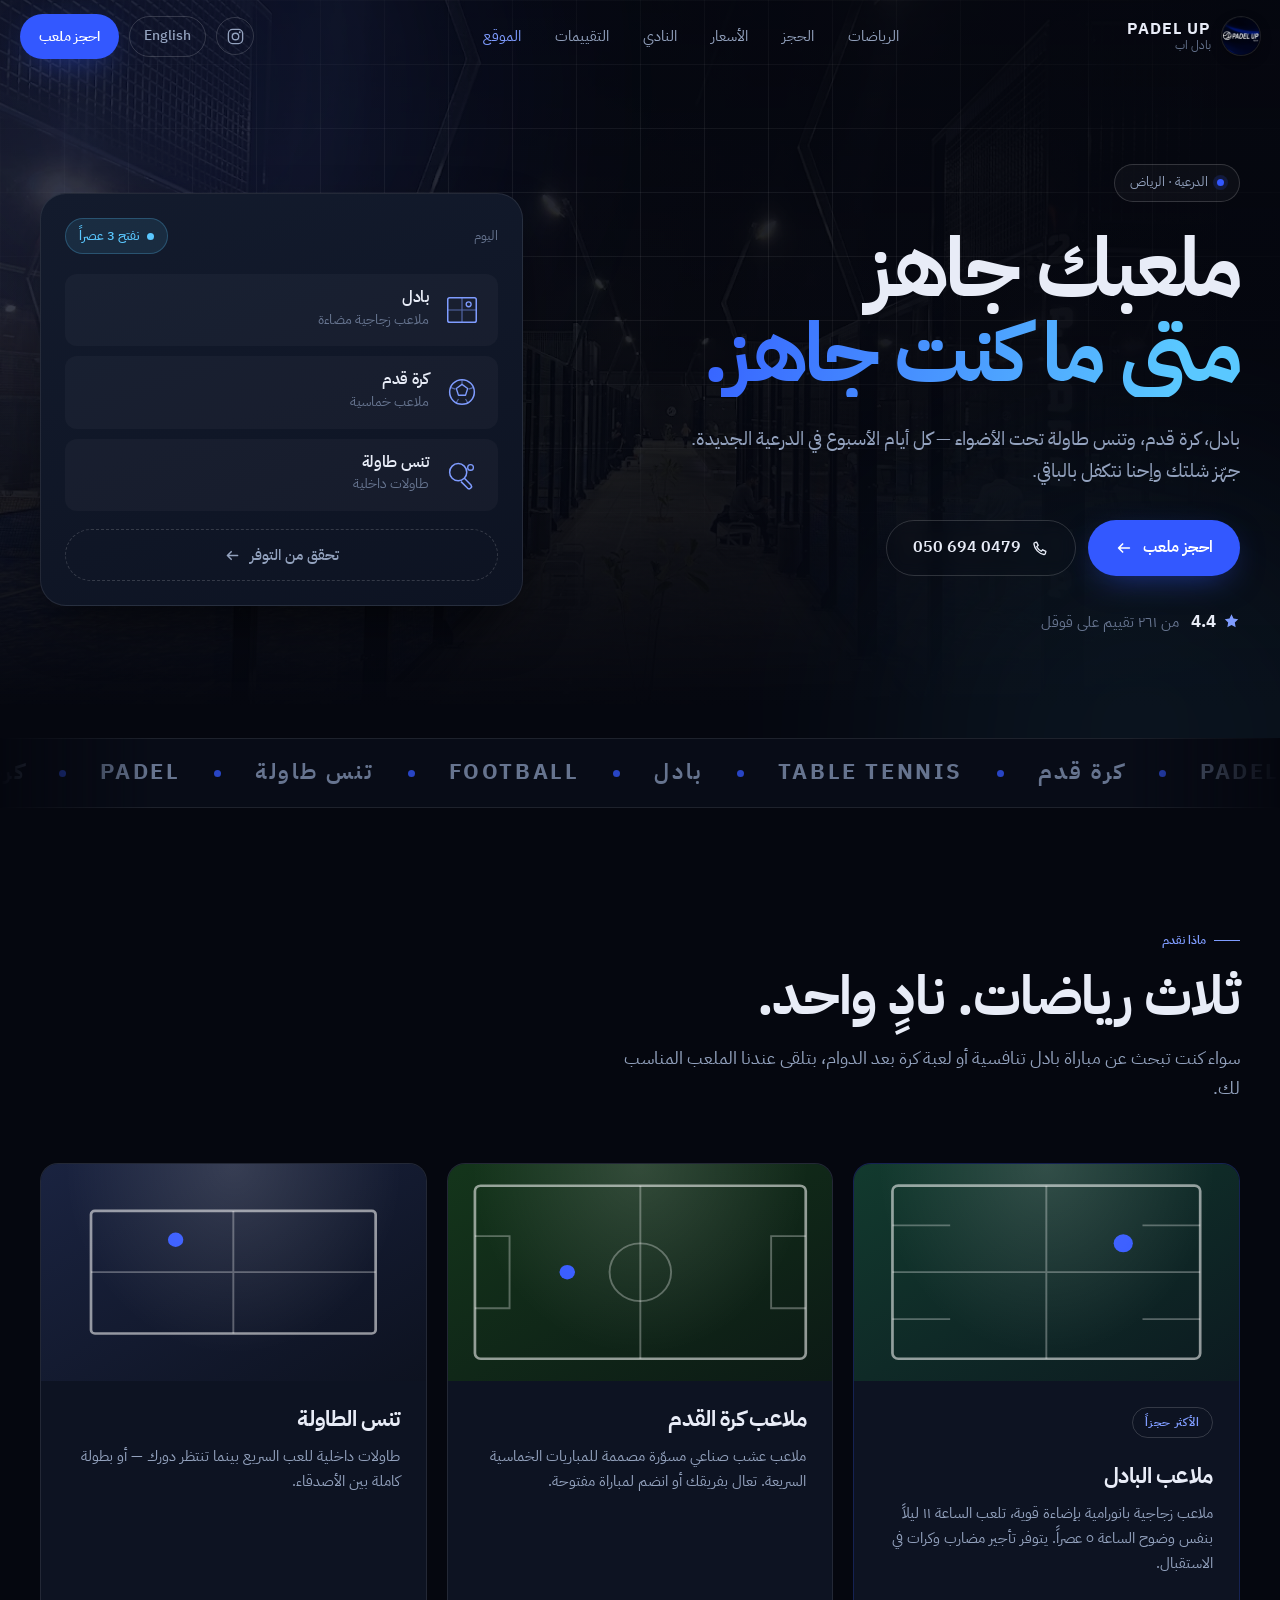
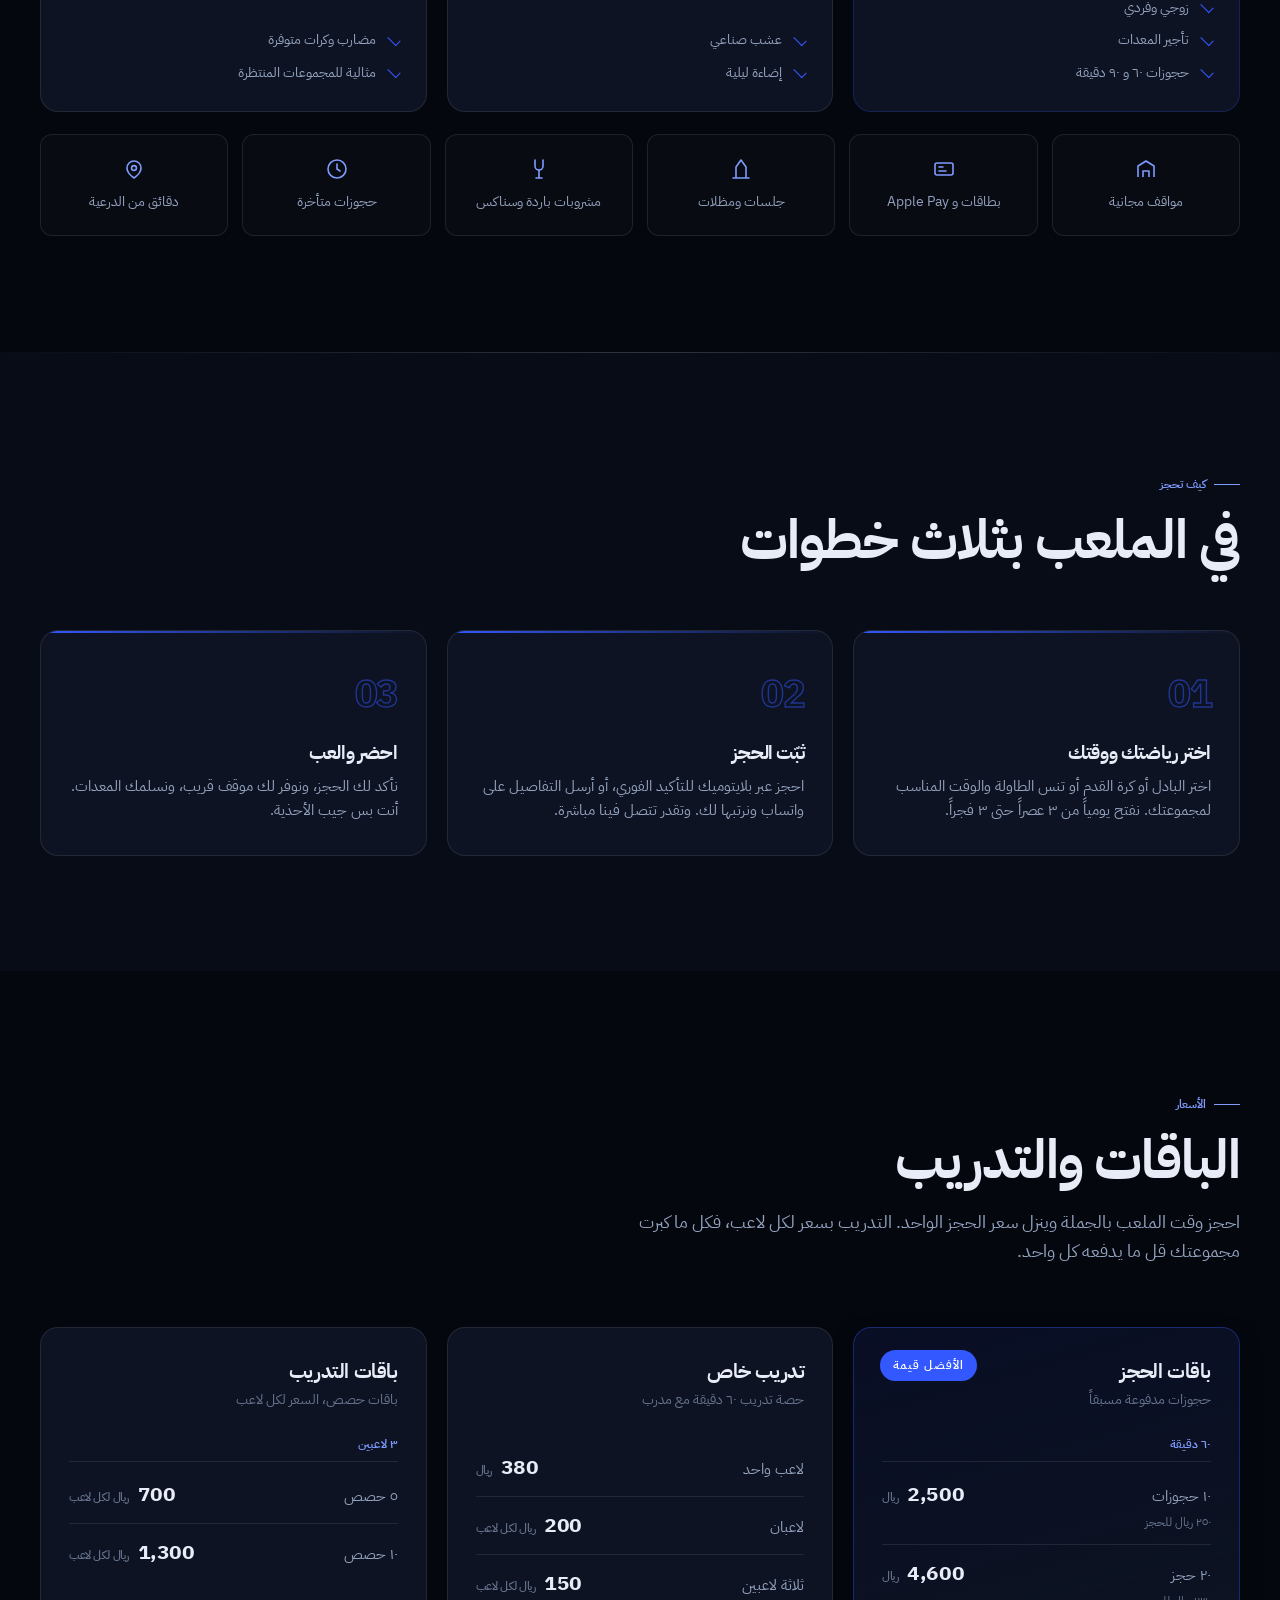
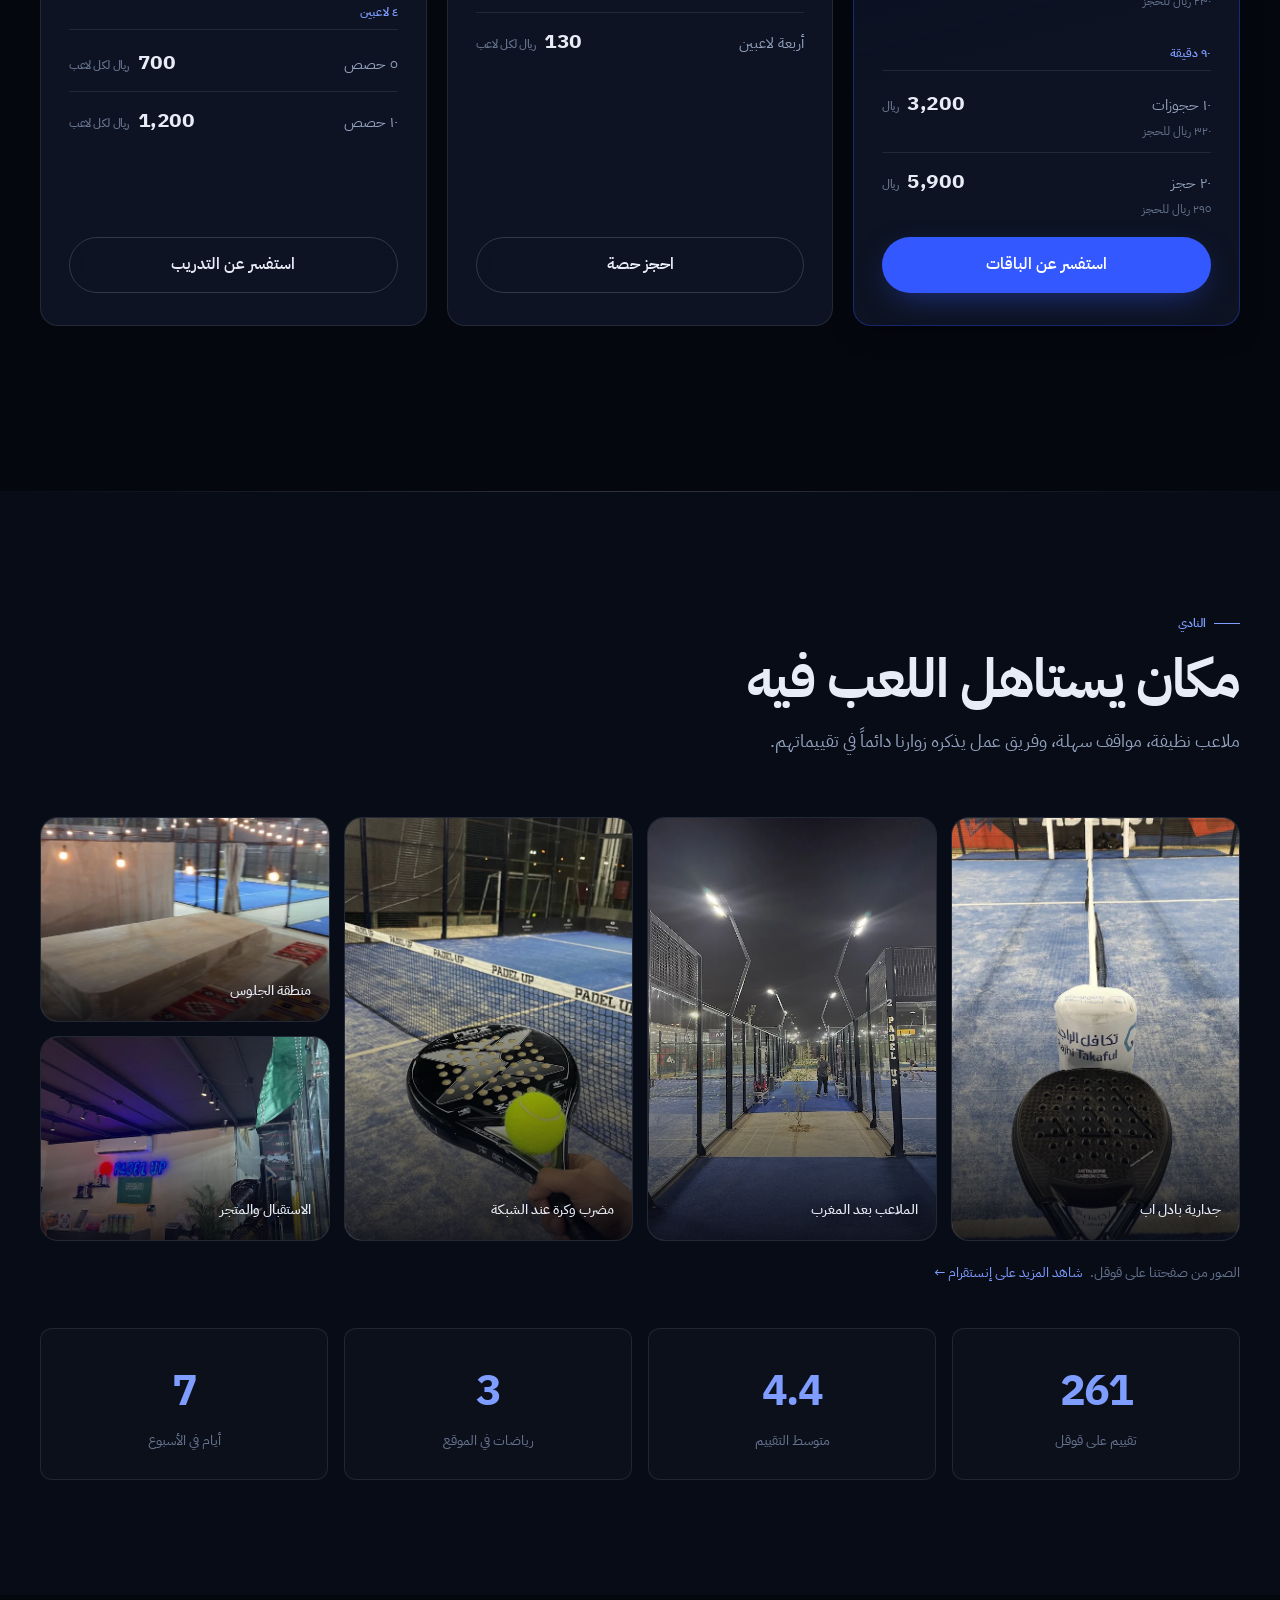
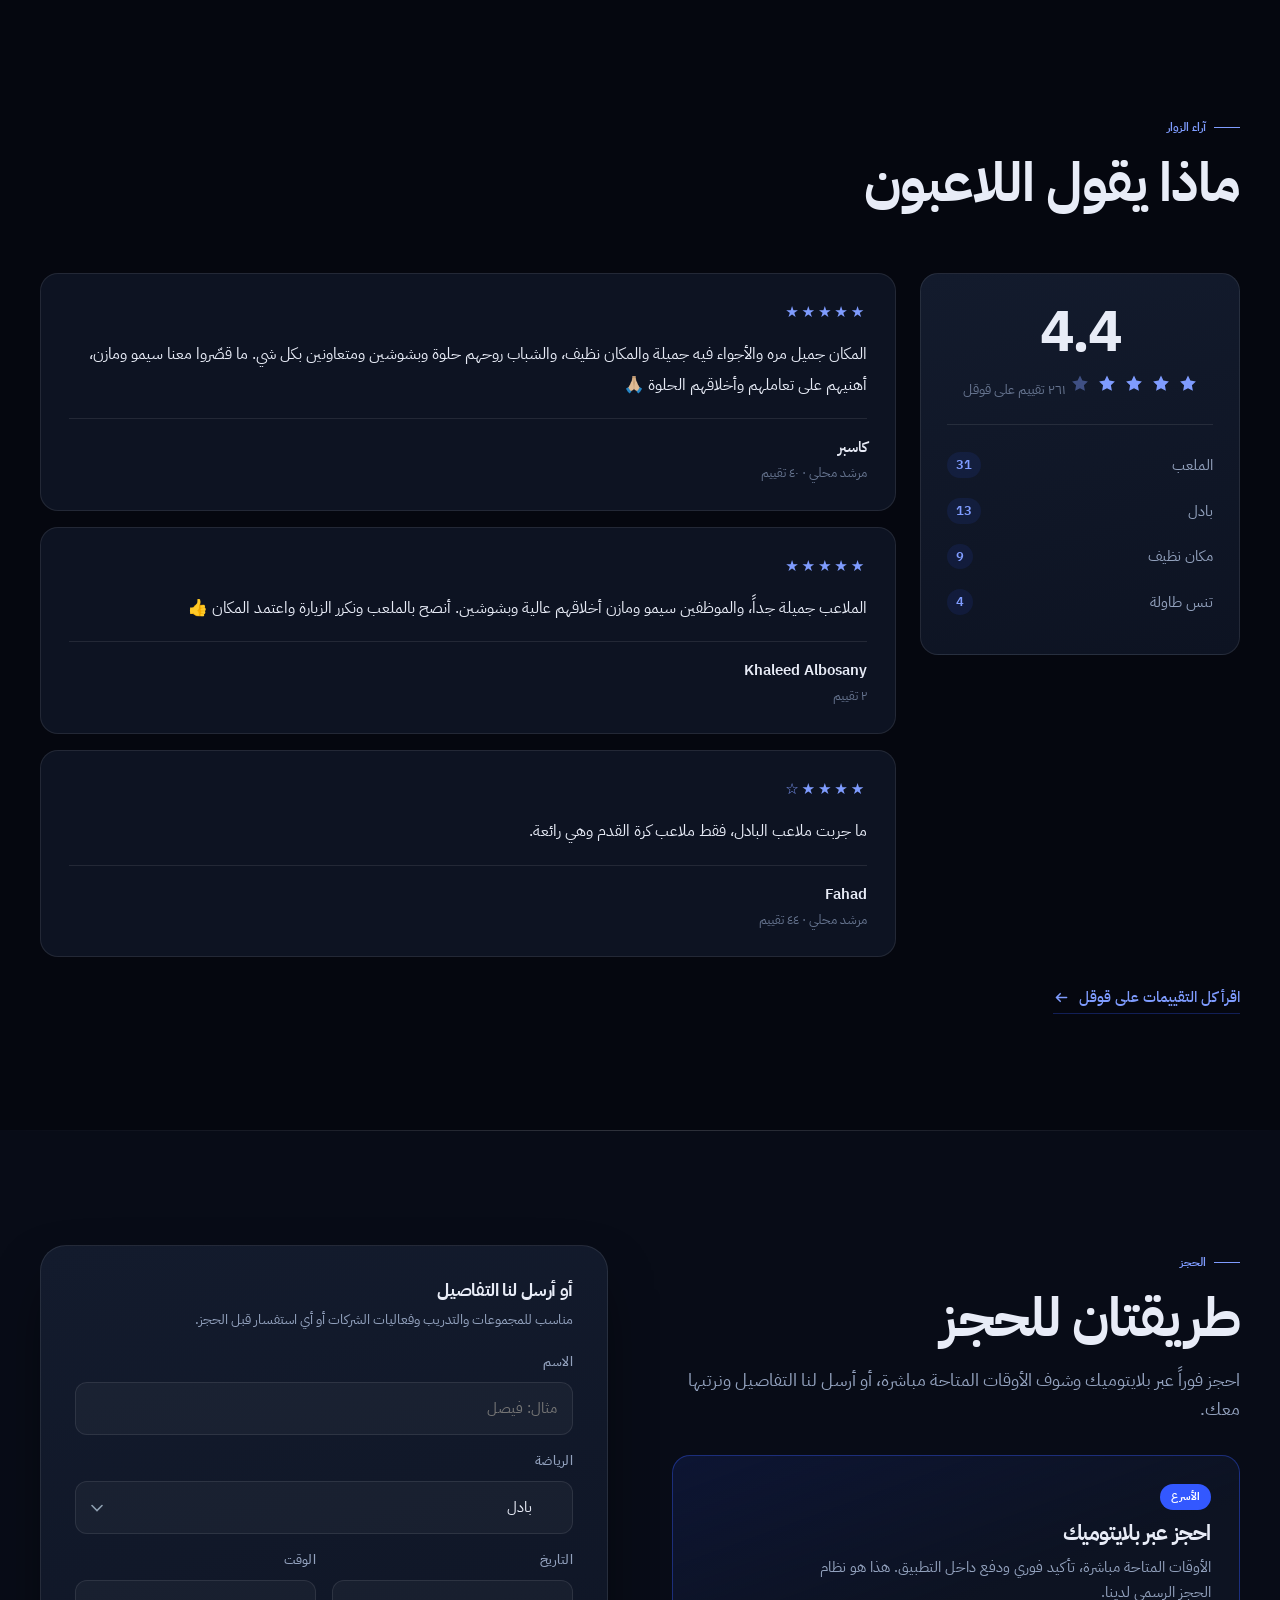
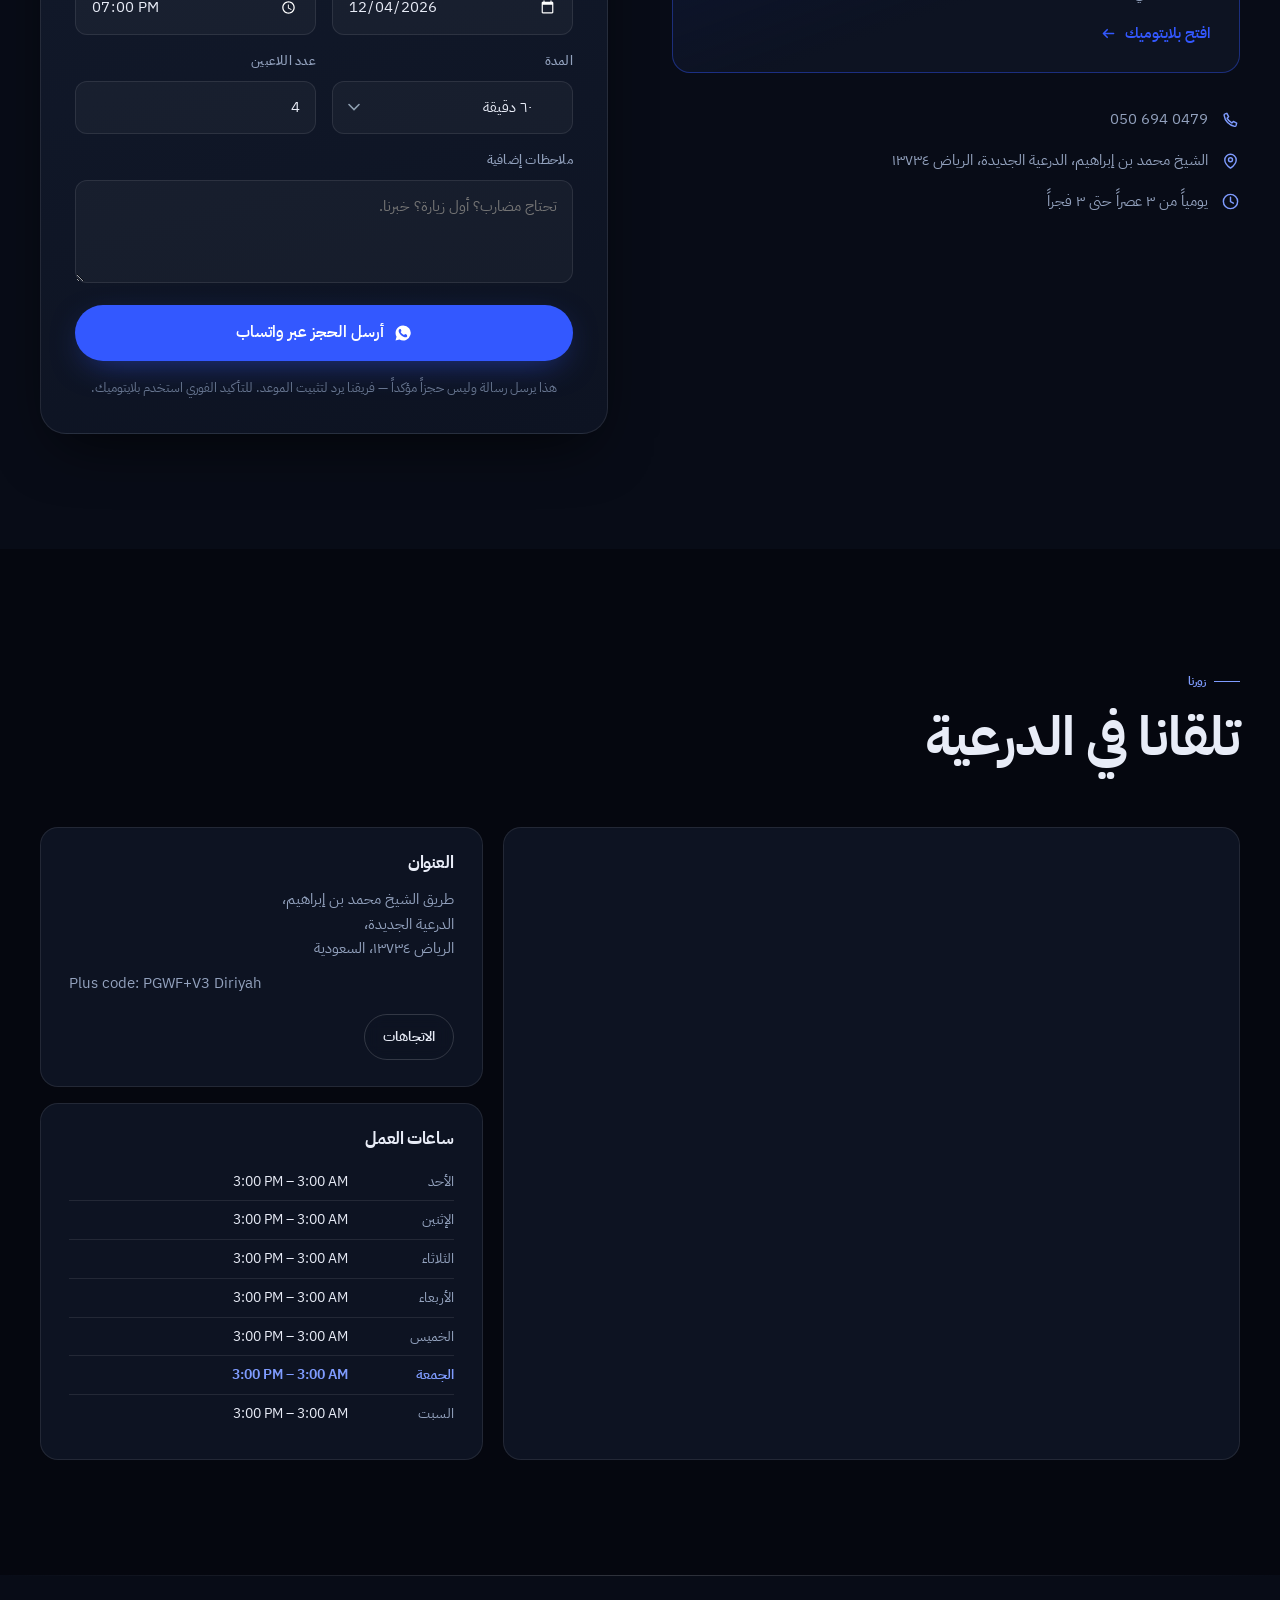
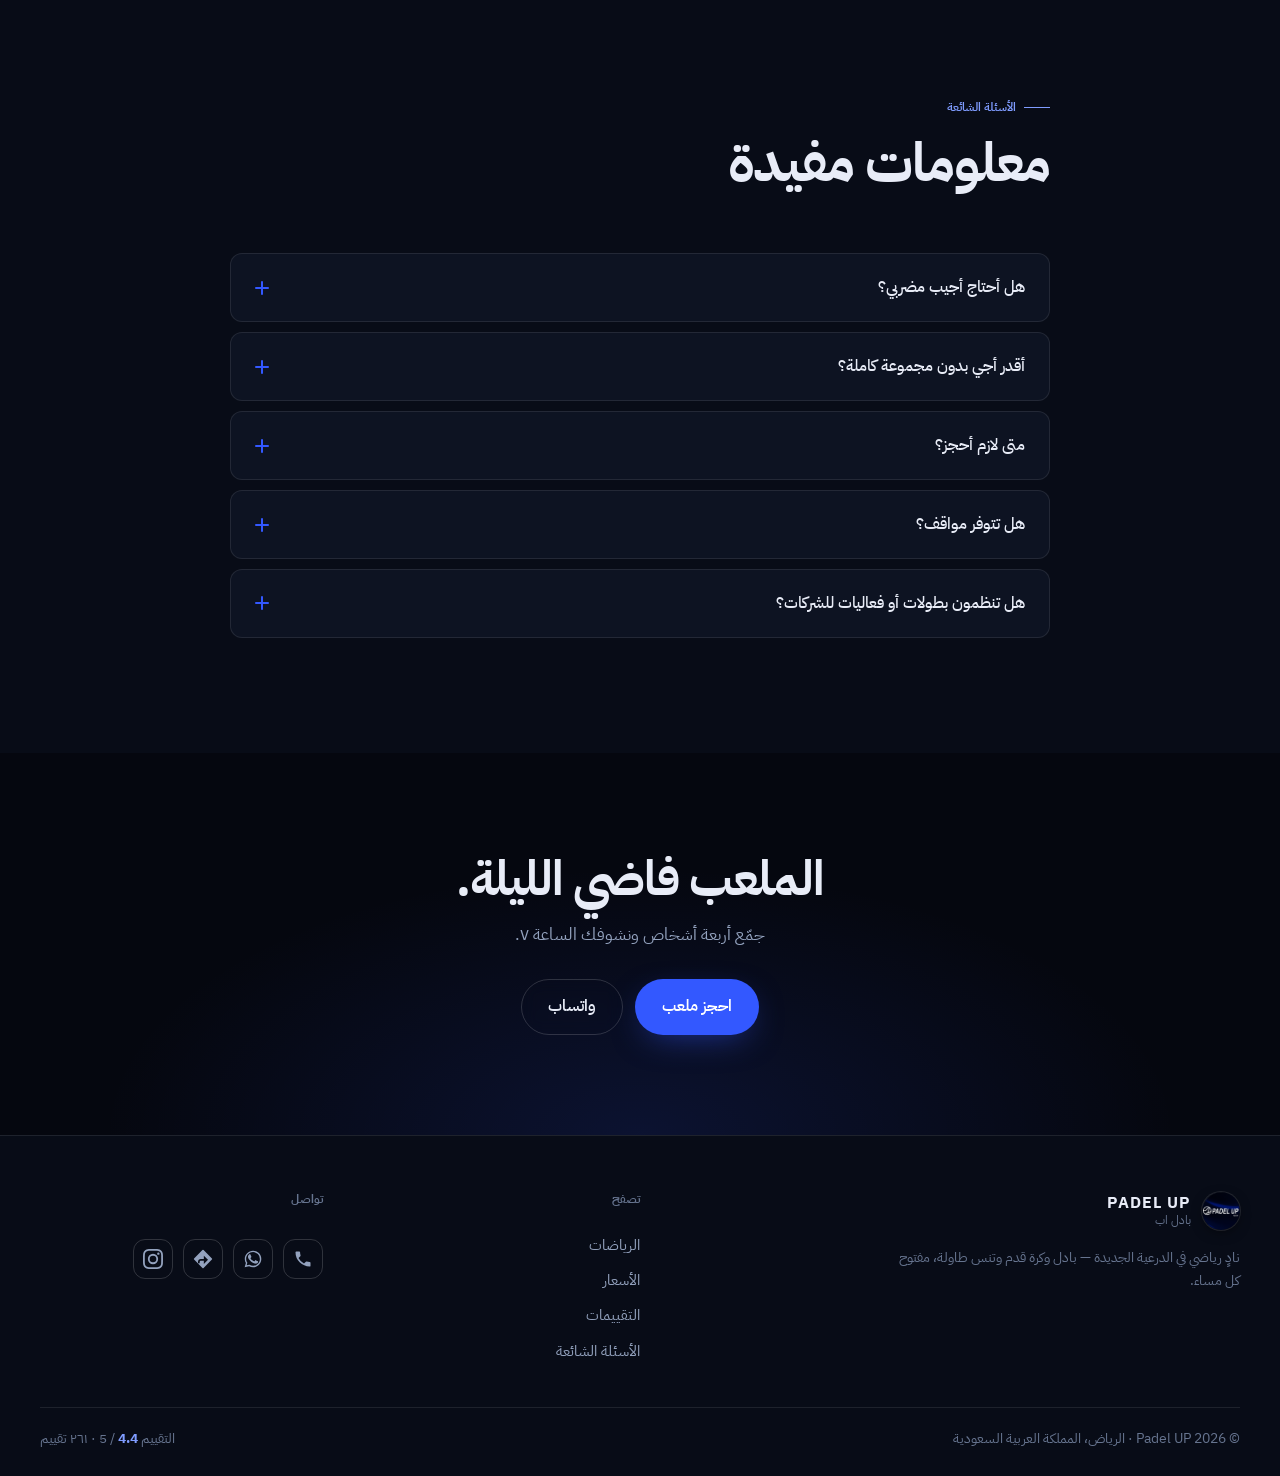
<file: index.html>
<!DOCTYPE html>
<html lang="ar" dir="rtl">
<head>
<meta charset="UTF-8" />
<meta name="viewport" content="width=device-width, initial-scale=1, viewport-fit=cover" />
<title>بادل اب Padel UP — ملاعب بادل وكرة قدم وتنس طاولة في الدرعية، الرياض</title>
<meta name="description" content="نادي بادل اب الرياضي في الدرعية الجديدة، الرياض — ملاعب بادل وكرة قدم وتنس طاولة، وباقات تدريب خاص وجماعي. تقييم ٤٫٤ من ٢٦١ زائر. مفتوح يومياً من ٣ عصراً حتى ٣ فجراً." />
<meta name="theme-color" content="#05070f" />

<meta property="og:type" content="business.business" />
<meta property="og:title" content="بادل اب Padel UP — نادي رياضي في الدرعية، الرياض" />
<meta property="og:description" content="ملاعب بادل وكرة قدم وتنس طاولة في الدرعية الجديدة. باقات حجز وتدريب. مفتوح يومياً من ٣ عصراً حتى ٣ فجراً." />
<meta property="og:locale" content="ar_SA" />
<meta property="og:locale:alternate" content="en_US" />
<!-- Absolute URLs are required here. Update both if the site moves to a custom domain. -->
<meta property="og:url" content="https://ribalb.github.io/padel-up-website/" />
<meta property="og:image" content="https://ribalb.github.io/padel-up-website/assets/img/courts-avenue-1200.webp" />
<meta property="og:image:alt" content="Floodlit blue padel courts at Padel UP in Diriyah, Riyadh" />
<meta name="twitter:card" content="summary_large_image" />
<link rel="canonical" href="https://ribalb.github.io/padel-up-website/" />

<link rel="preconnect" href="https://fonts.googleapis.com" />
<link rel="preconnect" href="https://fonts.gstatic.com" crossorigin />
<link href="https://fonts.googleapis.com/css2?family=Outfit:wght@300;400;500;600;700;800&family=IBM+Plex+Sans+Arabic:wght@300;400;500;600;700&display=swap" rel="stylesheet" />
<link rel="stylesheet" href="assets/css/styles.css" />
<link rel="icon" href="assets/img/favicon.png" type="image/png" sizes="64x64" />
<link rel="apple-touch-icon" href="assets/img/logo.png" />

<script type="application/ld+json">
{
  "@context": "https://schema.org",
  "@type": "SportsActivityLocation",
  "name": "Padel UP",
  "alternateName": "بادل اب",
  "description": "Sports club in Diriyah, Riyadh offering padel courts, football pitches and table tennis.",
  "telephone": "+966506940479",
  "address": {
    "@type": "PostalAddress",
    "streetAddress": "Al Shaikh Mohammed Ibn Ibrahim, Al Diriyah Al Jadidah",
    "addressLocality": "Riyadh",
    "postalCode": "13734",
    "addressCountry": "SA"
  },
  "aggregateRating": {
    "@type": "AggregateRating",
    "ratingValue": "4.4",
    "reviewCount": "261",
    "bestRating": "5"
  },
  "openingHoursSpecification": [
    { "@type": "OpeningHoursSpecification", "dayOfWeek": ["Sunday","Monday","Tuesday","Wednesday","Thursday","Friday","Saturday"], "opens": "15:00", "closes": "03:00" }
  ],
  "sameAs": ["https://www.instagram.com/padel_up/", "https://playtomic.com/clubs/padel-up-riyadh"],
  "potentialAction": {
    "@type": "ReserveAction",
    "target": {
      "@type": "EntryPoint",
      "urlTemplate": "https://playtomic.com/clubs/padel-up-riyadh",
      "actionPlatform": ["http://schema.org/DesktopWebPlatform", "http://schema.org/MobileWebPlatform"]
    },
    "result": { "@type": "Reservation", "name": "Court booking" }
  },
  "sport": ["Padel", "Football", "Table Tennis"],
  "amenityFeature": [{ "@type": "LocationFeatureSpecification", "name": "Padel coaching and academy", "value": true }]
}
</script>
</head>
<body>

<a class="skip-link" href="#main" data-en="Skip to content" data-ar="تخطي إلى المحتوى">تخطي إلى المحتوى</a>

<!-- ================= NAV ================= -->
<header class="nav" id="nav">
  <div class="container nav__inner">
    <a class="brand" href="#top" aria-label="Padel UP home">
      <span class="brand__mark" aria-hidden="true"><img src="assets/img/logo.png" width="160" height="160" alt="" /></span>
      <span class="brand__text">
        <strong>PADEL&nbsp;UP</strong>
        <em>بادل اب</em>
      </span>
    </a>

    <nav class="nav__links" id="navLinks" aria-label="Main">
      <a href="#sports"   data-en="Sports"    data-ar="الرياضات">الرياضات</a>
      <a href="#booking"  data-en="Book"      data-ar="الحجز">الحجز</a>
      <a href="#rates"    data-en="Rates"     data-ar="الأسعار">الأسعار</a>
      <a href="#gallery"  data-en="Club"      data-ar="النادي">النادي</a>
      <a href="#reviews"  data-en="Reviews"   data-ar="التقييمات">التقييمات</a>
      <a href="#visit"    data-en="Visit"     data-ar="الموقع">الموقع</a>
    </nav>

    <div class="nav__actions">
      <a class="iconbtn" href="https://www.instagram.com/padel_up/" target="_blank" rel="noopener" aria-label="Padel UP on Instagram">
        <svg viewBox="0 0 24 24" fill="none" aria-hidden="true"><rect x="3" y="3" width="18" height="18" rx="5.4" stroke="currentColor" stroke-width="1.7"/><circle cx="12" cy="12" r="4.1" stroke="currentColor" stroke-width="1.7"/><circle cx="17.4" cy="6.6" r="1.2" fill="currentColor"/></svg>
      </a>
      <button class="langbtn" id="langToggle" type="button" aria-label="Switch language">
        <span data-lang-label>English</span>
      </button>
      <a class="btn btn--primary btn--sm" href="https://playtomic.com/clubs/padel-up-riyadh" target="_blank" rel="noopener" data-en="Book a court" data-ar="احجز ملعب">احجز ملعب</a>
      <button class="burger" id="burger" type="button" aria-label="Menu" aria-expanded="false" aria-controls="navLinks">
        <span></span><span></span><span></span>
      </button>
    </div>
  </div>
</header>

<main id="main">

<!-- ================= HERO ================= -->
<section class="hero" id="top">
  <div class="hero__bg" aria-hidden="true">
    <img class="hero__photo"
         src="assets/img/courts-avenue-1200.webp"
         srcset="assets/img/courts-avenue-600.webp 600w, assets/img/courts-avenue-1200.webp 1200w"
         sizes="100vw" width="1200" height="900" fetchpriority="high" decoding="async" alt="" />
    <div class="hero__scrim"></div>
    <div class="hero__glow hero__glow--a"></div>
    <div class="hero__glow hero__glow--b"></div>
    <div class="hero__grid"></div>
  </div>

  <div class="container hero__inner">
    <div class="hero__copy">
      <p class="eyebrow reveal">
        <span class="dot" aria-hidden="true"></span>
        <span data-en="Diriyah · Riyadh" data-ar="الدرعية · الرياض">الدرعية · الرياض</span>
      </p>

      <h1 class="hero__title">
        <span class="reveal" data-en="Your court is" data-ar="ملعبك جاهز">ملعبك جاهز</span>
        <span class="reveal grad" data-en="ready when you are." data-ar="متى ما كنت جاهز.">متى ما كنت جاهز.</span>
      </h1>

      <p class="hero__lede reveal" data-en="Padel, football and table tennis under the lights — seven nights a week in Al Diriyah Al Jadidah. Grab your friends, we'll handle the rest." data-ar="بادل، كرة قدم، وتنس طاولة تحت الأضواء — كل أيام الأسبوع في الدرعية الجديدة. جهّز شلتك وإحنا نتكفل بالباقي.">بادل، كرة قدم، وتنس طاولة تحت الأضواء — كل أيام الأسبوع في الدرعية الجديدة. جهّز شلتك وإحنا نتكفل بالباقي.</p>

      <div class="hero__cta reveal">
        <a class="btn btn--primary" href="https://playtomic.com/clubs/padel-up-riyadh" target="_blank" rel="noopener">
          <span data-en="Book a court" data-ar="احجز ملعب">احجز ملعب</span>
          <svg class="btn__arrow" viewBox="0 0 20 20" fill="none" aria-hidden="true"><path d="M4 10h12m0 0-4.5-4.5M16 10l-4.5 4.5" stroke="currentColor" stroke-width="1.8" stroke-linecap="round" stroke-linejoin="round"/></svg>
        </a>
        <a class="btn btn--ghost" href="tel:+966506940479">
          <svg viewBox="0 0 20 20" fill="none" aria-hidden="true"><path d="M6.2 3.5 8 7l-1.6 1.6a11 11 0 0 0 5 5L13 12l3.5 1.8-.6 2.4a1.4 1.4 0 0 1-1.6 1A13.6 13.6 0 0 1 3.3 5.7a1.4 1.4 0 0 1 1-1.6l1.9-.6Z" stroke="currentColor" stroke-width="1.5" stroke-linejoin="round"/></svg>
          <span dir="ltr">050 694 0479</span>
        </a>
      </div>

      <div class="hero__proof reveal">
        <div class="stars" role="img" aria-label="Rated 4.4 out of 5">
          <svg viewBox="0 0 20 20" aria-hidden="true"><path d="m10 1.6 2.4 5 5.5.8-4 3.9 1 5.5-4.9-2.6-4.9 2.6 1-5.5-4-3.9 5.5-.8 2.4-5Z"/></svg>
          <strong>4.4</strong>
        </div>
        <span class="hero__proof-text" data-en="from 261 Google reviews" data-ar="من ٢٦١ تقييم على قوقل">من ٢٦١ تقييم على قوقل</span>
      </div>
    </div>

    <aside class="hero__panel reveal" aria-label="Club status">
      <div class="panel">
        <div class="panel__row">
          <span class="panel__label" data-en="Today" data-ar="اليوم">اليوم</span>
          <span class="pill pill--live"><span class="pill__dot"></span><span id="todayHours" data-en="Open from 3 PM" data-ar="نفتح ٣ عصراً">نفتح ٣ عصراً</span></span>
        </div>

        <div class="panel__courts">
          <article class="courtcard">
            <div class="courtcard__icon">
              <svg viewBox="0 0 40 40" fill="none" aria-hidden="true"><rect x="5" y="7" width="30" height="26" rx="2" stroke="currentColor" stroke-width="1.6"/><path d="M20 7v26M5 20h30" stroke="currentColor" stroke-width="1.2" opacity=".6"/><circle cx="27" cy="14" r="2.6" stroke="currentColor" stroke-width="1.4"/></svg>
            </div>
            <h3 data-en="Padel" data-ar="بادل">بادل</h3>
            <p data-en="Glass courts, floodlit" data-ar="ملاعب زجاجية مضاءة">ملاعب زجاجية مضاءة</p>
          </article>

          <article class="courtcard">
            <div class="courtcard__icon">
              <svg viewBox="0 0 40 40" fill="none" aria-hidden="true"><circle cx="20" cy="20" r="13" stroke="currentColor" stroke-width="1.6"/><path d="m20 12 6 4.4-2.3 7h-7.4l-2.3-7L20 12Z" stroke="currentColor" stroke-width="1.4" stroke-linejoin="round"/><path d="M20 7v5m-11.6 3.4 4.6 1.6M31.6 15.4l-4.6 1.6M13.5 32l2.8-4.6m7.4 0L26.5 32" stroke="currentColor" stroke-width="1.2" opacity=".6"/></svg>
            </div>
            <h3 data-en="Football" data-ar="كرة قدم">كرة قدم</h3>
            <p data-en="5-a-side pitches" data-ar="ملاعب خماسية">ملاعب خماسية</p>
          </article>

          <article class="courtcard">
            <div class="courtcard__icon">
              <svg viewBox="0 0 40 40" fill="none" aria-hidden="true"><circle cx="16" cy="17" r="9" stroke="currentColor" stroke-width="1.6"/><path d="m22.5 23.5 7 7a2.5 2.5 0 0 1-3.5 3.5l-7-7" stroke="currentColor" stroke-width="1.6" stroke-linejoin="round"/><circle cx="29" cy="12" r="3" stroke="currentColor" stroke-width="1.4"/></svg>
            </div>
            <h3 data-en="Table tennis" data-ar="تنس طاولة">تنس طاولة</h3>
            <p data-en="Indoor tables" data-ar="طاولات داخلية">طاولات داخلية</p>
          </article>
        </div>

        <a class="panel__cta" href="https://playtomic.com/clubs/padel-up-riyadh" target="_blank" rel="noopener">
          <span data-en="Check availability" data-ar="تحقق من التوفر">تحقق من التوفر</span>
          <svg viewBox="0 0 20 20" fill="none" aria-hidden="true"><path d="M4 10h12m0 0-4.5-4.5M16 10l-4.5 4.5" stroke="currentColor" stroke-width="1.8" stroke-linecap="round" stroke-linejoin="round"/></svg>
        </a>
      </div>
    </aside>
  </div>
</section>

<!-- ================= MARQUEE ================= -->
<div class="marquee" aria-hidden="true">
  <div class="marquee__track">
    <span>PADEL</span><i></i><span>كرة قدم</span><i></i><span>TABLE TENNIS</span><i></i><span>بادل</span><i></i><span>FOOTBALL</span><i></i><span>تنس طاولة</span><i></i>
    <span>PADEL</span><i></i><span>كرة قدم</span><i></i><span>TABLE TENNIS</span><i></i><span>بادل</span><i></i><span>FOOTBALL</span><i></i><span>تنس طاولة</span><i></i>
  </div>
</div>

<!-- ================= SPORTS ================= -->
<section class="section" id="sports">
  <div class="container">
    <header class="sechead reveal">
      <p class="kicker" data-en="What's on" data-ar="ماذا نقدم">ماذا نقدم</p>
      <h2 class="sectitle" data-en="Three sports. One club." data-ar="ثلاث رياضات. نادٍ واحد.">ثلاث رياضات. نادٍ واحد.</h2>
      <p class="secsub" data-en="Whether you're chasing a competitive padel set or a casual kickabout after work, there's a surface here with your name on it." data-ar="سواء كنت تبحث عن مباراة بادل تنافسية أو لعبة كرة بعد الدوام، بتلقى عندنا الملعب المناسب لك.">سواء كنت تبحث عن مباراة بادل تنافسية أو لعبة كرة بعد الدوام، بتلقى عندنا الملعب المناسب لك.</p>
    </header>

    <div class="cards">
      <article class="card card--feature reveal">
        <div class="card__art card__art--padel" aria-hidden="true">
          <svg viewBox="0 0 200 120" preserveAspectRatio="none">
            <rect x="20" y="12" width="160" height="96" rx="3" class="ln"/>
            <path d="M100 12v96M20 60h160M20 34h30M150 34h30M20 86h30M150 86h30" class="ln ln--thin"/>
            <circle cx="140" cy="44" r="5" class="ball"/>
          </svg>
        </div>
        <div class="card__body">
          <span class="tag" data-en="Most booked" data-ar="الأكثر حجزاً">الأكثر حجزاً</span>
          <h3 data-en="Padel courts" data-ar="ملاعب البادل">ملاعب البادل</h3>
          <p data-en="Panoramic glass courts with proper floodlighting, so an 11 PM match plays as sharp as a 5 PM one. Racket and ball rental available at reception." data-ar="ملاعب زجاجية بانورامية بإضاءة قوية، تلعب الساعة ١١ ليلاً بنفس وضوح الساعة ٥ عصراً. يتوفر تأجير مضارب وكرات في الاستقبال.">ملاعب زجاجية بانورامية بإضاءة قوية، تلعب الساعة ١١ ليلاً بنفس وضوح الساعة ٥ عصراً. يتوفر تأجير مضارب وكرات في الاستقبال.</p>
          <ul class="ticks">
            <li data-en="Doubles &amp; singles" data-ar="زوجي وفردي">زوجي وفردي</li>
            <li data-en="Equipment rental" data-ar="تأجير المعدات">تأجير المعدات</li>
            <li data-en="60 &amp; 90 minute slots" data-ar="حجوزات ٦٠ و ٩٠ دقيقة">حجوزات ٦٠ و ٩٠ دقيقة</li>
          </ul>
        </div>
      </article>

      <article class="card reveal">
        <div class="card__art card__art--football" aria-hidden="true">
          <svg viewBox="0 0 200 120" preserveAspectRatio="none">
            <rect x="14" y="12" width="172" height="96" rx="3" class="ln"/>
            <path d="M100 12v96" class="ln ln--thin"/>
            <circle cx="100" cy="60" r="16" class="ln ln--thin" fill="none"/>
            <path d="M14 40h18v40H14M186 40h-18v40h18" class="ln ln--thin" fill="none"/>
            <circle cx="62" cy="60" r="4" class="ball"/>
          </svg>
        </div>
        <div class="card__body">
          <h3 data-en="Football pitches" data-ar="ملاعب كرة القدم">ملاعب كرة القدم</h3>
          <p data-en="Fenced artificial-turf pitches built for fast five-a-side games. Bring a team or come solo and join a pick-up match." data-ar="ملاعب عشب صناعي مسوّرة مصممة للمباريات الخماسية السريعة. تعال بفريقك أو انضم لمباراة مفتوحة.">ملاعب عشب صناعي مسوّرة مصممة للمباريات الخماسية السريعة. تعال بفريقك أو انضم لمباراة مفتوحة.</p>
          <ul class="ticks">
            <li data-en="Artificial turf" data-ar="عشب صناعي">عشب صناعي</li>
            <li data-en="Floodlit evenings" data-ar="إضاءة ليلية">إضاءة ليلية</li>
          </ul>
        </div>
      </article>

      <article class="card reveal">
        <div class="card__art card__art--tt" aria-hidden="true">
          <svg viewBox="0 0 200 120" preserveAspectRatio="none">
            <rect x="26" y="26" width="148" height="68" rx="2" class="ln"/>
            <path d="M100 26v68M26 60h148" class="ln ln--thin"/>
            <circle cx="70" cy="42" r="4" class="ball"/>
          </svg>
        </div>
        <div class="card__body">
          <h3 data-en="Table tennis" data-ar="تنس الطاولة">تنس الطاولة</h3>
          <p data-en="Indoor tables for a quick rally while you wait for your court — or a full tournament between friends." data-ar="طاولات داخلية للعب السريع بينما تنتظر دورك — أو بطولة كاملة بين الأصدقاء.">طاولات داخلية للعب السريع بينما تنتظر دورك — أو بطولة كاملة بين الأصدقاء.</p>
          <ul class="ticks">
            <li data-en="Bats &amp; balls provided" data-ar="مضارب وكرات متوفرة">مضارب وكرات متوفرة</li>
            <li data-en="Great for waiting groups" data-ar="مثالية للمجموعات المنتظرة">مثالية للمجموعات المنتظرة</li>
          </ul>
        </div>
      </article>
    </div>

    <!-- amenities -->
    <ul class="amenities reveal">
      <li>
        <svg viewBox="0 0 24 24" fill="none" aria-hidden="true"><path d="M4 20V9l8-5 8 5v11" stroke="currentColor" stroke-width="1.6" stroke-linejoin="round"/><path d="M9 20v-6h6v6" stroke="currentColor" stroke-width="1.6" stroke-linejoin="round"/></svg>
        <span data-en="Free parking" data-ar="مواقف مجانية">مواقف مجانية</span>
      </li>
      <li>
        <svg viewBox="0 0 24 24" fill="none" aria-hidden="true"><rect x="3" y="6" width="18" height="12" rx="2" stroke="currentColor" stroke-width="1.6"/><path d="M7 10h4M7 14h7" stroke="currentColor" stroke-width="1.6" stroke-linecap="round"/></svg>
        <span data-en="Card &amp; Apple Pay" data-ar="بطاقات و Apple Pay">بطاقات و Apple Pay</span>
      </li>
      <li>
        <svg viewBox="0 0 24 24" fill="none" aria-hidden="true"><path d="M7 21V10l5-7 5 7v11" stroke="currentColor" stroke-width="1.6" stroke-linejoin="round"/><path d="M4 21h16" stroke="currentColor" stroke-width="1.6" stroke-linecap="round"/></svg>
        <span data-en="Seating &amp; shade" data-ar="جلسات ومظلات">جلسات ومظلات</span>
      </li>
      <li>
        <svg viewBox="0 0 24 24" fill="none" aria-hidden="true"><path d="M8 3v6a4 4 0 0 0 8 0V3" stroke="currentColor" stroke-width="1.6" stroke-linecap="round"/><path d="M12 13v8M9 21h6" stroke="currentColor" stroke-width="1.6" stroke-linecap="round"/></svg>
        <span data-en="Cold drinks &amp; snacks" data-ar="مشروبات باردة وسناكس">مشروبات باردة وسناكس</span>
      </li>
      <li>
        <svg viewBox="0 0 24 24" fill="none" aria-hidden="true"><circle cx="12" cy="12" r="9" stroke="currentColor" stroke-width="1.6"/><path d="M12 7v5l3 2" stroke="currentColor" stroke-width="1.6" stroke-linecap="round"/></svg>
        <span data-en="Late-night slots" data-ar="حجوزات متأخرة">حجوزات متأخرة</span>
      </li>
      <li>
        <svg viewBox="0 0 24 24" fill="none" aria-hidden="true"><path d="M12 21s7-4.5 7-10a7 7 0 1 0-14 0c0 5.5 7 10 7 10Z" stroke="currentColor" stroke-width="1.6" stroke-linejoin="round"/><circle cx="12" cy="11" r="2.4" stroke="currentColor" stroke-width="1.6"/></svg>
        <span data-en="Minutes from Diriyah" data-ar="دقائق من الدرعية">دقائق من الدرعية</span>
      </li>
    </ul>
  </div>
</section>

<!-- ================= HOW / STEPS ================= -->
<section class="section section--alt" id="how">
  <div class="container">
    <header class="sechead reveal">
      <p class="kicker" data-en="How it works" data-ar="كيف تحجز">كيف تحجز</p>
      <h2 class="sectitle" data-en="On court in three steps" data-ar="في الملعب بثلاث خطوات">في الملعب بثلاث خطوات</h2>
    </header>

    <ol class="steps">
      <li class="step reveal">
        <span class="step__num">01</span>
        <h3 data-en="Pick your sport &amp; time" data-ar="اختر رياضتك ووقتك">اختر رياضتك ووقتك</h3>
        <p data-en="Choose padel, football or table tennis and the slot that suits your group. We are open every day from 3 PM until 3 AM." data-ar="اختر البادل أو كرة القدم أو تنس الطاولة والوقت المناسب لمجموعتك. نفتح يومياً من ٣ عصراً حتى ٣ فجراً.">اختر البادل أو كرة القدم أو تنس الطاولة والوقت المناسب لمجموعتك. نفتح يومياً من ٣ عصراً حتى ٣ فجراً.</p>
      </li>
      <li class="step reveal">
        <span class="step__num">02</span>
        <h3 data-en="Book it" data-ar="ثبّت الحجز">ثبّت الحجز</h3>
        <p data-en="Reserve on Playtomic for instant confirmation, or send us the details on WhatsApp and we'll arrange it. You can always just call." data-ar="احجز عبر بلايتوميك للتأكيد الفوري، أو أرسل التفاصيل على واتساب ونرتبها لك. وتقدر تتصل فينا مباشرة.">احجز عبر بلايتوميك للتأكيد الفوري، أو أرسل التفاصيل على واتساب ونرتبها لك. وتقدر تتصل فينا مباشرة.</p>
      </li>
      <li class="step reveal">
        <span class="step__num">03</span>
        <h3 data-en="Show up &amp; play" data-ar="احضر والعب">احضر والعب</h3>
        <p data-en="We confirm your slot, park you close to the court, and hand over the gear. You bring the shoes." data-ar="نأكد لك الحجز، ونوفر لك موقف قريب، ونسلمك المعدات. أنت بس جيب الأحذية.">نأكد لك الحجز، ونوفر لك موقف قريب، ونسلمك المعدات. أنت بس جيب الأحذية.</p>
      </li>
    </ol>
  </div>
</section>

<!-- ================= RATES ================= -->
<section class="section" id="rates">
  <div class="container">
    <header class="sechead reveal">
      <p class="kicker" data-en="Rates" data-ar="الأسعار">الأسعار</p>
      <h2 class="sectitle" data-en="Packages &amp; coaching" data-ar="الباقات والتدريب">الباقات والتدريب</h2>
      <p class="secsub" data-en="Buy court time in bulk and the price per booking drops. Coaching is priced per player, so the bigger your group the less each of you pays." data-ar="احجز وقت الملعب بالجملة وينزل سعر الحجز الواحد. التدريب بسعر لكل لاعب، فكل ما كبرت مجموعتك قل ما يدفعه كل واحد.">احجز وقت الملعب بالجملة وينزل سعر الحجز الواحد. التدريب بسعر لكل لاعب، فكل ما كبرت مجموعتك قل ما يدفعه كل واحد.</p>
    </header>

    <div class="rates">
      <!-- Court packages -->
      <article class="rate rate--hero reveal">
        <span class="tag tag--solid" data-en="Best value" data-ar="الأفضل قيمة">الأفضل قيمة</span>
        <h3 data-en="Court packages" data-ar="باقات الحجز">باقات الحجز</h3>
        <p class="rate__when" data-en="Prepaid blocks of bookings" data-ar="حجوزات مدفوعة مسبقاً">حجوزات مدفوعة مسبقاً</p>

        <div class="pricegroup">
          <h4 data-en="60 minutes" data-ar="٦٠ دقيقة">٦٠ دقيقة</h4>
          <ul class="pricelist">
            <li>
              <span data-en="10 bookings" data-ar="١٠ حجوزات">١٠ حجوزات</span>
              <b>2,500 <small data-en="SAR" data-ar="ريال">ريال</small></b>
              <em data-en="250 per booking" data-ar="٢٥٠ ريال للحجز">٢٥٠ ريال للحجز</em>
            </li>
            <li>
              <span data-en="20 bookings" data-ar="٢٠ حجز">٢٠ حجز</span>
              <b>4,600 <small data-en="SAR" data-ar="ريال">ريال</small></b>
              <em data-en="230 per booking" data-ar="٢٣٠ ريال للحجز">٢٣٠ ريال للحجز</em>
            </li>
          </ul>
        </div>

        <div class="pricegroup">
          <h4 data-en="90 minutes" data-ar="٩٠ دقيقة">٩٠ دقيقة</h4>
          <ul class="pricelist">
            <li>
              <span data-en="10 bookings" data-ar="١٠ حجوزات">١٠ حجوزات</span>
              <b>3,200 <small data-en="SAR" data-ar="ريال">ريال</small></b>
              <em data-en="320 per booking" data-ar="٣٢٠ ريال للحجز">٣٢٠ ريال للحجز</em>
            </li>
            <li>
              <span data-en="20 bookings" data-ar="٢٠ حجز">٢٠ حجز</span>
              <b>5,900 <small data-en="SAR" data-ar="ريال">ريال</small></b>
              <em data-en="295 per booking" data-ar="٢٩٥ ريال للحجز">٢٩٥ ريال للحجز</em>
            </li>
          </ul>
        </div>

        <a class="btn btn--primary btn--full" href="https://wa.me/966506940479" target="_blank" rel="noopener" data-en="Ask about packages" data-ar="استفسر عن الباقات">استفسر عن الباقات</a>
      </article>

      <!-- Private coaching -->
      <article class="rate reveal">
        <h3 data-en="Private coaching" data-ar="تدريب خاص">تدريب خاص</h3>
        <p class="rate__when" data-en="One 60-minute session with a coach" data-ar="حصة تدريب ٦٠ دقيقة مع مدرب">حصة تدريب ٦٠ دقيقة مع مدرب</p>

        <div class="pricegroup">
          <ul class="pricelist">
            <li>
              <span data-en="1 player" data-ar="لاعب واحد">لاعب واحد</span>
              <b>380 <small data-en="SAR" data-ar="ريال">ريال</small></b>
            </li>
            <li>
              <span data-en="2 players" data-ar="لاعبان">لاعبان</span>
              <b>200 <small data-en="SAR / player" data-ar="ريال لكل لاعب">ريال لكل لاعب</small></b>
            </li>
            <li>
              <span data-en="3 players" data-ar="ثلاثة لاعبين">ثلاثة لاعبين</span>
              <b>150 <small data-en="SAR / player" data-ar="ريال لكل لاعب">ريال لكل لاعب</small></b>
            </li>
            <li>
              <span data-en="4 players" data-ar="أربعة لاعبين">أربعة لاعبين</span>
              <b>130 <small data-en="SAR / player" data-ar="ريال لكل لاعب">ريال لكل لاعب</small></b>
            </li>
          </ul>
        </div>

        <a class="btn btn--ghost btn--full" href="https://wa.me/966506940479" target="_blank" rel="noopener" data-en="Book a session" data-ar="احجز حصة">احجز حصة</a>
      </article>

      <!-- Group coaching -->
      <article class="rate reveal">
        <h3 data-en="Group coaching" data-ar="باقات التدريب">باقات التدريب</h3>
        <p class="rate__when" data-en="Multi-session blocks, priced per player" data-ar="باقات حصص، السعر لكل لاعب">باقات حصص، السعر لكل لاعب</p>

        <div class="pricegroup">
          <h4 data-en="3 players" data-ar="٣ لاعبين">٣ لاعبين</h4>
          <ul class="pricelist">
            <li>
              <span data-en="5 sessions" data-ar="٥ حصص">٥ حصص</span>
              <b>700 <small data-en="SAR / player" data-ar="ريال لكل لاعب">ريال لكل لاعب</small></b>
            </li>
            <li>
              <span data-en="10 sessions" data-ar="١٠ حصص">١٠ حصص</span>
              <b>1,300 <small data-en="SAR / player" data-ar="ريال لكل لاعب">ريال لكل لاعب</small></b>
            </li>
          </ul>
        </div>

        <div class="pricegroup">
          <h4 data-en="4 players" data-ar="٤ لاعبين">٤ لاعبين</h4>
          <ul class="pricelist">
            <li>
              <span data-en="5 sessions" data-ar="٥ حصص">٥ حصص</span>
              <b>700 <small data-en="SAR / player" data-ar="ريال لكل لاعب">ريال لكل لاعب</small></b>
            </li>
            <li>
              <span data-en="10 sessions" data-ar="١٠ حصص">١٠ حصص</span>
              <b>1,200 <small data-en="SAR / player" data-ar="ريال لكل لاعب">ريال لكل لاعب</small></b>
            </li>
          </ul>
        </div>

        <a class="btn btn--ghost btn--full" href="https://wa.me/966506940479" target="_blank" rel="noopener" data-en="Ask about coaching" data-ar="استفسر عن التدريب">استفسر عن التدريب</a>
      </article>
    </div>

    <p class="rates__note reveal">
      <span data-en="Booking a single court? Live prices and availability are on Playtomic." data-ar="تبي تحجز ملعب مرة وحدة؟ الأسعار والأوقات المتاحة مباشرة على بلايتوميك.">تبي تحجز ملعب مرة وحدة؟ الأسعار والأوقات المتاحة مباشرة على بلايتوميك.</span>
      <a href="https://playtomic.com/clubs/padel-up-riyadh" target="_blank" rel="noopener" data-en="Check now →" data-ar="تحقق الآن ←">تحقق الآن ←</a>
    </p>
  </div>
</section>

<!-- ================= GALLERY ================= -->
<section class="section section--alt" id="gallery">
  <div class="container">
    <header class="sechead reveal">
      <p class="kicker" data-en="The club" data-ar="النادي">النادي</p>
      <h2 class="sectitle" data-en="A place that plays well" data-ar="مكان يستاهل اللعب فيه">مكان يستاهل اللعب فيه</h2>
      <p class="secsub" data-en="Clean courts, easy parking, and a team our regulars keep naming in their reviews." data-ar="ملاعب نظيفة، مواقف سهلة، وفريق عمل يذكره زوارنا دائماً في تقييماتهم.">ملاعب نظيفة، مواقف سهلة، وفريق عمل يذكره زوارنا دائماً في تقييماتهم.</p>
    </header>

    <div class="gallery">
      <figure class="shot shot--tall reveal">
        <img src="assets/img/mural-600.webp"
             srcset="assets/img/mural-600.webp 600w, assets/img/mural-1200.webp 1200w"
             sizes="(max-width:560px) 50vw, (max-width:1080px) 33vw, 25vw"
             width="1200" height="2133" loading="lazy" decoding="async"
             alt="The painted PADEL UP wall behind a floodlit blue court" />
        <figcaption data-en="The Padel UP wall" data-ar="جدارية بادل اب">جدارية بادل اب</figcaption>
      </figure>

      <figure class="shot shot--tall reveal">
        <img src="assets/img/courts-wide-600.webp"
             srcset="assets/img/courts-wide-600.webp 600w, assets/img/courts-wide-1200.webp 1200w"
             sizes="(max-width:560px) 50vw, (max-width:1080px) 33vw, 25vw"
             width="1200" height="1600" loading="lazy" decoding="async"
             alt="Players on floodlit blue padel courts either side of a walkway at night" />
        <figcaption data-en="Courts after dark" data-ar="الملاعب بعد المغرب">الملاعب بعد المغرب</figcaption>
      </figure>

      <figure class="shot shot--tall reveal">
        <img src="assets/img/net-detail-600.webp"
             srcset="assets/img/net-detail-600.webp 600w, assets/img/net-detail-1200.webp 1200w"
             sizes="(max-width:560px) 50vw, (max-width:1080px) 33vw, 25vw"
             width="1170" height="2080" loading="lazy" decoding="async"
             alt="A padel racket and ball held up at the net, PADEL UP branding along the net band" />
        <figcaption data-en="Racket &amp; ball at the net" data-ar="مضرب وكرة عند الشبكة">مضرب وكرة عند الشبكة</figcaption>
      </figure>

      <figure class="shot reveal">
        <img src="assets/img/lounge-600.webp"
             srcset="assets/img/lounge-600.webp 600w, assets/img/lounge-1200.webp 1200w"
             sizes="(max-width:560px) 50vw, (max-width:1080px) 33vw, 25vw"
             width="720" height="1280" loading="lazy" decoding="async"
             alt="Concrete seating with Sadu-patterned rugs and festoon lights beside a court" />
        <figcaption data-en="Seating area" data-ar="منطقة الجلوس">منطقة الجلوس</figcaption>
      </figure>

      <figure class="shot reveal">
        <img src="assets/img/reception-600.webp"
             srcset="assets/img/reception-600.webp 600w, assets/img/reception-1200.webp 1200w"
             sizes="(max-width:560px) 50vw, (max-width:1080px) 33vw, 25vw"
             width="1200" height="1600" loading="lazy" decoding="async"
             alt="Reception desk with a neon PADEL UP sign and rackets on the wall" />
        <figcaption data-en="Reception &amp; pro shop" data-ar="الاستقبال والمتجر">الاستقبال والمتجر</figcaption>
      </figure>
    </div>

    <p class="gallery__credit reveal">
      <span data-en="Photos from our Google listing." data-ar="الصور من صفحتنا على قوقل.">الصور من صفحتنا على قوقل.</span>
      <a href="https://www.instagram.com/padel_up/" target="_blank" rel="noopener" data-en="See more on Instagram →" data-ar="شاهد المزيد على إنستقرام ←">شاهد المزيد على إنستقرام ←</a>
    </p>

    <div class="stats reveal">
      <div class="stat"><strong data-count="261">0</strong><span data-en="Google reviews" data-ar="تقييم على قوقل">تقييم على قوقل</span></div>
      <div class="stat"><strong data-count="4.4" data-decimals="1">0</strong><span data-en="Average rating" data-ar="متوسط التقييم">متوسط التقييم</span></div>
      <div class="stat"><strong data-count="3">0</strong><span data-en="Sports on site" data-ar="رياضات في الموقع">رياضات في الموقع</span></div>
      <div class="stat"><strong data-count="7">0</strong><span data-en="Nights a week" data-ar="أيام في الأسبوع">أيام في الأسبوع</span></div>
    </div>
  </div>
</section>

<!-- ================= REVIEWS ================= -->
<section class="section" id="reviews">
  <div class="container">
    <header class="sechead reveal">
      <p class="kicker" data-en="Reviews" data-ar="آراء الزوار">آراء الزوار</p>
      <h2 class="sectitle" data-en="What players say" data-ar="ماذا يقول اللاعبون">ماذا يقول اللاعبون</h2>
    </header>

    <div class="reviews">
      <div class="ratingbox reveal">
        <div class="ratingbox__score">
          <strong>4.4</strong>
          <div class="stars stars--lg" role="img" aria-label="4.4 out of 5">
            <svg viewBox="0 0 20 20" aria-hidden="true"><path d="m10 1.6 2.4 5 5.5.8-4 3.9 1 5.5-4.9-2.6-4.9 2.6 1-5.5-4-3.9 5.5-.8 2.4-5Z"/></svg>
            <svg viewBox="0 0 20 20" aria-hidden="true"><path d="m10 1.6 2.4 5 5.5.8-4 3.9 1 5.5-4.9-2.6-4.9 2.6 1-5.5-4-3.9 5.5-.8 2.4-5Z"/></svg>
            <svg viewBox="0 0 20 20" aria-hidden="true"><path d="m10 1.6 2.4 5 5.5.8-4 3.9 1 5.5-4.9-2.6-4.9 2.6 1-5.5-4-3.9 5.5-.8 2.4-5Z"/></svg>
            <svg viewBox="0 0 20 20" aria-hidden="true"><path d="m10 1.6 2.4 5 5.5.8-4 3.9 1 5.5-4.9-2.6-4.9 2.6 1-5.5-4-3.9 5.5-.8 2.4-5Z"/></svg>
            <svg viewBox="0 0 20 20" class="star--half" aria-hidden="true"><path d="m10 1.6 2.4 5 5.5.8-4 3.9 1 5.5-4.9-2.6-4.9 2.6 1-5.5-4-3.9 5.5-.8 2.4-5Z"/></svg>
          </div>
          <span data-en="261 reviews on Google" data-ar="٢٦١ تقييم على قوقل">٢٦١ تقييم على قوقل</span>
        </div>
        <ul class="topics">
          <li><span data-en="Stadium" data-ar="الملعب">الملعب</span><b>31</b></li>
          <li><span data-en="Padel" data-ar="بادل">بادل</span><b>13</b></li>
          <li><span data-en="Tidy place" data-ar="مكان نظيف">مكان نظيف</span><b>9</b></li>
          <li><span data-en="Table tennis" data-ar="تنس طاولة">تنس طاولة</span><b>4</b></li>
        </ul>
      </div>

      <div class="reviewlist">
        <figure class="review reveal">
          <div class="review__stars" aria-label="5 out of 5">★★★★★</div>
          <blockquote>
            <p class="ar" dir="rtl" lang="ar">المكان جميل مره والأجواء فيه جميلة والمكان نظيف، والشباب روحهم حلوة وبشوشين ومتعاونين بكل شي. ما قصّروا معنا سيمو ومازن، أهنيهم على تعاملهم وأخلاقهم الحلوة 🙏🏼</p>
            <p class="en" hidden lang="en" dir="ltr" data-en="Really lovely place — great atmosphere and spotlessly clean. The guys are cheerful and helpful with everything. Simo and Mazen went above and beyond; credit to them for how they treat people." data-ar="">Really lovely place — great atmosphere and spotlessly clean. The guys are cheerful and helpful with everything. Simo and Mazen went above and beyond; credit to them for how they treat people.</p>
          </blockquote>
          <figcaption><strong>كاسبر</strong><span data-en="Local Guide · 40 reviews" data-ar="مرشد محلي · ٤٠ تقييم">مرشد محلي · ٤٠ تقييم</span></figcaption>
        </figure>

        <figure class="review reveal">
          <div class="review__stars" aria-label="5 out of 5">★★★★★</div>
          <blockquote>
            <p class="ar" dir="rtl" lang="ar">الملاعب جميلة جداً، والموظفين سيمو ومازن أخلاقهم عالية وبشوشين. أنصح بالملعب ونكرر الزيارة واعتمد المكان 👍</p>
            <p class="en" hidden lang="en" dir="ltr" data-en="The courts are excellent, and the staff — Simo and Mazen — are courteous and welcoming. I recommend it, we'll be back, this is my spot now." data-ar="">The courts are excellent, and the staff — Simo and Mazen — are courteous and welcoming. I recommend it, we'll be back, this is my spot now.</p>
          </blockquote>
          <figcaption><strong>Khaleed Albosany</strong><span data-en="2 reviews" data-ar="٢ تقييم">٢ تقييم</span></figcaption>
        </figure>

        <figure class="review reveal">
          <div class="review__stars" aria-label="4 out of 5">★★★★☆</div>
          <blockquote>
            <p class="ar" dir="rtl" lang="ar">ما جربت ملاعب البادل، فقط ملاعب كرة القدم وهي رائعة.</p>
            <p class="en" hidden lang="en" dir="ltr" data-en="I haven't tried the padel courts yet, only the football pitches — and they're excellent." data-ar="">I haven't tried the padel courts yet, only the football pitches — and they're excellent.</p>
          </blockquote>
          <figcaption><strong>Fahad</strong><span data-en="Local Guide · 44 reviews" data-ar="مرشد محلي · ٤٤ تقييم">مرشد محلي · ٤٤ تقييم</span></figcaption>
        </figure>
      </div>
    </div>

    <a class="reviews__link reveal" href="https://www.google.com/maps/search/?api=1&query=Padel%20UP%20Diriyah%20Riyadh" target="_blank" rel="noopener">
      <span data-en="Read all 261 reviews on Google" data-ar="اقرأ كل التقييمات على قوقل">اقرأ كل التقييمات على قوقل</span>
      <svg viewBox="0 0 20 20" fill="none" aria-hidden="true"><path d="M4 10h12m0 0-4.5-4.5M16 10l-4.5 4.5" stroke="currentColor" stroke-width="1.8" stroke-linecap="round" stroke-linejoin="round"/></svg>
    </a>
  </div>
</section>

<!-- ================= BOOKING ================= -->
<section class="section section--alt" id="booking">
  <div class="container booking">
    <div class="booking__copy reveal">
      <p class="kicker" data-en="Booking" data-ar="الحجز">الحجز</p>
      <h2 class="sectitle" data-en="Two ways to book" data-ar="طريقتان للحجز">طريقتان للحجز</h2>
      <p class="secsub" data-en="Book instantly on Playtomic and see live availability, or send us the details and we'll sort it out with you." data-ar="احجز فوراً عبر بلايتوميك وشوف الأوقات المتاحة مباشرة، أو أرسل لنا التفاصيل ونرتبها معك.">احجز فوراً عبر بلايتوميك وشوف الأوقات المتاحة مباشرة، أو أرسل لنا التفاصيل ونرتبها معك.</p>

      <a class="bookopt" href="https://playtomic.com/clubs/padel-up-riyadh" target="_blank" rel="noopener">
        <span class="bookopt__badge" data-en="Fastest" data-ar="الأسرع">الأسرع</span>
        <h3 data-en="Book on Playtomic" data-ar="احجز عبر بلايتوميك">احجز عبر بلايتوميك</h3>
        <p data-en="Live court availability, instant confirmation and payment in the app. This is our real booking system." data-ar="الأوقات المتاحة مباشرة، تأكيد فوري ودفع داخل التطبيق. هذا هو نظام الحجز الرسمي لدينا.">الأوقات المتاحة مباشرة، تأكيد فوري ودفع داخل التطبيق. هذا هو نظام الحجز الرسمي لدينا.</p>
        <span class="bookopt__go">
          <span data-en="Open Playtomic" data-ar="افتح بلايتوميك">افتح بلايتوميك</span>
          <svg viewBox="0 0 20 20" fill="none" aria-hidden="true"><path d="M4 10h12m0 0-4.5-4.5M16 10l-4.5 4.5" stroke="currentColor" stroke-width="1.8" stroke-linecap="round" stroke-linejoin="round"/></svg>
        </span>
      </a>

      <ul class="contactlist">
        <li>
          <svg viewBox="0 0 20 20" fill="none" aria-hidden="true"><path d="M6.2 3.5 8 7l-1.6 1.6a11 11 0 0 0 5 5L13 12l3.5 1.8-.6 2.4a1.4 1.4 0 0 1-1.6 1A13.6 13.6 0 0 1 3.3 5.7a1.4 1.4 0 0 1 1-1.6l1.9-.6Z" stroke="currentColor" stroke-width="1.5" stroke-linejoin="round"/></svg>
          <a href="tel:+966506940479" dir="ltr">050 694 0479</a>
        </li>
        <li>
          <svg viewBox="0 0 20 20" fill="none" aria-hidden="true"><path d="M10 18s6-4.2 6-8.6A6 6 0 0 0 4 9.4C4 13.8 10 18 10 18Z" stroke="currentColor" stroke-width="1.5" stroke-linejoin="round"/><circle cx="10" cy="9.2" r="2.1" stroke="currentColor" stroke-width="1.5"/></svg>
          <span data-en="Al Shaikh Mohammed Ibn Ibrahim, Al Diriyah Al Jadidah, Riyadh 13734" data-ar="الشيخ محمد بن إبراهيم، الدرعية الجديدة، الرياض ١٣٧٣٤">الشيخ محمد بن إبراهيم، الدرعية الجديدة، الرياض ١٣٧٣٤</span>
        </li>
        <li>
          <svg viewBox="0 0 20 20" fill="none" aria-hidden="true"><circle cx="10" cy="10" r="7.5" stroke="currentColor" stroke-width="1.5"/><path d="M10 5.5V10l3 1.8" stroke="currentColor" stroke-width="1.5" stroke-linecap="round"/></svg>
          <span data-en="Open daily, 3 PM – 3 AM" data-ar="يومياً من ٣ عصراً حتى ٣ فجراً">يومياً من ٣ عصراً حتى ٣ فجراً</span>
        </li>
      </ul>
    </div>

    <form class="bookform reveal" id="bookForm" novalidate>
      <div class="bookform__head">
        <h3 data-en="Or send us the details" data-ar="أو أرسل لنا التفاصيل">أو أرسل لنا التفاصيل</h3>
        <p data-en="Best for groups, coaching, corporate days or anything you'd rather ask about first." data-ar="مناسب للمجموعات والتدريب وفعاليات الشركات أو أي استفسار قبل الحجز.">مناسب للمجموعات والتدريب وفعاليات الشركات أو أي استفسار قبل الحجز.</p>
      </div>

      <div class="field">
        <label for="bf-name" data-en="Your name" data-ar="الاسم">الاسم</label>
        <input id="bf-name" name="name" type="text" autocomplete="name" required data-ph-en="e.g. Faisal" data-ph-ar="مثال: فيصل" placeholder="مثال: فيصل" />
      </div>

      <div class="field">
        <label for="bf-sport" data-en="Sport" data-ar="الرياضة">الرياضة</label>
        <select id="bf-sport" name="sport">
          <option value="Padel" data-en="Padel" data-ar="بادل">بادل</option>
          <option value="Football" data-en="Football (5-a-side)" data-ar="كرة قدم (خماسي)">كرة قدم (خماسي)</option>
          <option value="Table tennis" data-en="Table tennis" data-ar="تنس طاولة">تنس طاولة</option>
        </select>
      </div>

      <div class="field field--half">
        <label for="bf-date" data-en="Date" data-ar="التاريخ">التاريخ</label>
        <input id="bf-date" name="date" type="date" required />
      </div>

      <div class="field field--half">
        <label for="bf-time" data-en="Time" data-ar="الوقت">الوقت</label>
        <input id="bf-time" name="time" type="time" value="19:00" required />
      </div>

      <div class="field field--half">
        <label for="bf-duration" data-en="Duration" data-ar="المدة">المدة</label>
        <select id="bf-duration" name="duration">
          <option value="60" data-en="60 minutes" data-ar="٦٠ دقيقة">٦٠ دقيقة</option>
          <option value="90" data-en="90 minutes" data-ar="٩٠ دقيقة">٩٠ دقيقة</option>
          <option value="120" data-en="120 minutes" data-ar="١٢٠ دقيقة">١٢٠ دقيقة</option>
        </select>
      </div>

      <div class="field field--half">
        <label for="bf-players" data-en="Players" data-ar="عدد اللاعبين">عدد اللاعبين</label>
        <input id="bf-players" name="players" type="number" min="1" max="20" value="4" />
      </div>

      <div class="field">
        <label for="bf-notes" data-en="Anything else?" data-ar="ملاحظات إضافية">ملاحظات إضافية</label>
        <textarea id="bf-notes" name="notes" rows="3" data-ph-en="Need rackets? First time here? Tell us." data-ph-ar="تحتاج مضارب؟ أول زيارة؟ خبرنا." placeholder="تحتاج مضارب؟ أول زيارة؟ خبرنا."></textarea>
      </div>

      <button class="btn btn--primary btn--full btn--wa" type="submit">
        <svg viewBox="0 0 24 24" aria-hidden="true" fill="currentColor"><path d="M12 2a10 10 0 0 0-8.6 15L2 22l5.2-1.4A10 10 0 1 0 12 2Zm5.8 14.2c-.2.7-1.2 1.3-1.9 1.4-.5.1-1.1.1-1.8-.1-.4-.1-1-.3-1.7-.6-3-1.3-4.9-4.3-5-4.5-.2-.2-1.2-1.6-1.2-3s.8-2.1 1-2.4c.2-.3.5-.4.7-.4h.5c.2 0 .4 0 .6.5l.8 2c.1.2.1.3 0 .5l-.4.5-.3.3c-.1.1-.2.3 0 .5.2.3.8 1.3 1.7 2.1 1.2 1 2.1 1.3 2.4 1.5.2.1.4.1.5-.1l.8-.9c.2-.2.3-.2.5-.1l2 1c.2.1.4.2.4.3.1.1.1.6-.1 1.3Z"/></svg>
        <span data-en="Send booking on WhatsApp" data-ar="أرسل الحجز عبر واتساب">أرسل الحجز عبر واتساب</span>
      </button>

      <p class="bookform__hint" data-en="This sends a message, not a confirmed booking — our team replies to lock the slot in. For instant confirmation use Playtomic." data-ar="هذا يرسل رسالة وليس حجزاً مؤكداً — فريقنا يرد لتثبيت الموعد. للتأكيد الفوري استخدم بلايتوميك.">هذا يرسل رسالة وليس حجزاً مؤكداً — فريقنا يرد لتثبيت الموعد. للتأكيد الفوري استخدم بلايتوميك.</p>
    </form>
  </div>
</section>

<!-- ================= VISIT / MAP ================= -->
<section class="section" id="visit">
  <div class="container">
    <header class="sechead reveal">
      <p class="kicker" data-en="Visit" data-ar="زورنا">زورنا</p>
      <h2 class="sectitle" data-en="Find us in Diriyah" data-ar="تلقانا في الدرعية">تلقانا في الدرعية</h2>
    </header>

    <div class="visit">
      <div class="visit__map reveal">
        <iframe
          title="Map to Padel UP, Diriyah, Riyadh"
          src="https://maps.google.com/maps?q=Padel%20UP%20Al%20Diriyah%20Al%20Jadidah%20Riyadh&t=&z=15&ie=UTF8&iwloc=&output=embed"
          loading="lazy"
          referrerpolicy="no-referrer-when-downgrade"></iframe>
      </div>

      <div class="visit__info reveal">
        <div class="infoblock">
          <h3 data-en="Address" data-ar="العنوان">العنوان</h3>
          <p data-en="Al Shaikh Mohammed Ibn Ibrahim Rd,<br>Al Diriyah Al Jadidah,<br>Riyadh 13734, Saudi Arabia" data-ar="طريق الشيخ محمد بن إبراهيم،<br>الدرعية الجديدة،<br>الرياض ١٣٧٣٤، السعودية">طريق الشيخ محمد بن إبراهيم،<br>الدرعية الجديدة،<br>الرياض ١٣٧٣٤، السعودية</p>
          <p class="pluscode" dir="ltr">Plus code: PGWF+V3 Diriyah</p>
          <a class="btn btn--ghost btn--sm" href="https://www.google.com/maps/dir/?api=1&destination=Padel+UP+Al+Diriyah+Al+Jadidah+Riyadh" target="_blank" rel="noopener" data-en="Get directions" data-ar="الاتجاهات">الاتجاهات</a>
        </div>

        <div class="infoblock">
          <h3 data-en="Opening hours" data-ar="ساعات العمل">ساعات العمل</h3>
          <table class="hours">
            <tbody>
              <tr data-opens="15:00"><th data-en="Sunday" data-ar="الأحد">الأحد</th><td dir="ltr">3:00 PM – 3:00 AM</td></tr>
              <tr data-opens="15:00"><th data-en="Monday" data-ar="الإثنين">الإثنين</th><td dir="ltr">3:00 PM – 3:00 AM</td></tr>
              <tr data-opens="15:00"><th data-en="Tuesday" data-ar="الثلاثاء">الثلاثاء</th><td dir="ltr">3:00 PM – 3:00 AM</td></tr>
              <tr data-opens="15:00"><th data-en="Wednesday" data-ar="الأربعاء">الأربعاء</th><td dir="ltr">3:00 PM – 3:00 AM</td></tr>
              <tr data-opens="15:00"><th data-en="Thursday" data-ar="الخميس">الخميس</th><td dir="ltr">3:00 PM – 3:00 AM</td></tr>
              <tr data-opens="15:00"><th data-en="Friday" data-ar="الجمعة">الجمعة</th><td dir="ltr">3:00 PM – 3:00 AM</td></tr>
              <tr data-opens="15:00"><th data-en="Saturday" data-ar="السبت">السبت</th><td dir="ltr">3:00 PM – 3:00 AM</td></tr>
            </tbody>
          </table>
        </div>
      </div>
    </div>
  </div>
</section>

<!-- ================= FAQ ================= -->
<section class="section section--alt" id="faq">
  <div class="container container--narrow">
    <header class="sechead reveal">
      <p class="kicker" data-en="FAQ" data-ar="الأسئلة الشائعة">الأسئلة الشائعة</p>
      <h2 class="sectitle" data-en="Good to know" data-ar="معلومات مفيدة">معلومات مفيدة</h2>
    </header>

    <div class="faq">
      <details class="faq__item reveal">
        <summary>
          <span data-en="Do I need to bring my own racket?" data-ar="هل أحتاج أجيب مضربي؟">هل أحتاج أجيب مضربي؟</span>
          <i aria-hidden="true"></i>
        </summary>
        <p data-en="No. Rackets and balls are available at reception for both padel and table tennis. Bring clean court shoes and you're set." data-ar="لا. المضارب والكرات متوفرة في الاستقبال للبادل وتنس الطاولة. جيب حذاء رياضي نظيف وبس.">لا. المضارب والكرات متوفرة في الاستقبال للبادل وتنس الطاولة. جيب حذاء رياضي نظيف وبس.</p>
      </details>

      <details class="faq__item reveal">
        <summary>
          <span data-en="Can I come without a full group?" data-ar="أقدر أجي بدون مجموعة كاملة؟">أقدر أجي بدون مجموعة كاملة؟</span>
          <i aria-hidden="true"></i>
        </summary>
        <p data-en="Yes — message us and we'll try to match you with players of a similar level, or point you to an open pick-up game." data-ar="نعم — راسلنا وبنحاول نوصلك بلاعبين بنفس مستواك، أو ندلك على مباراة مفتوحة.">نعم — راسلنا وبنحاول نوصلك بلاعبين بنفس مستواك، أو ندلك على مباراة مفتوحة.</p>
      </details>

      <details class="faq__item reveal">
        <summary>
          <span data-en="How far ahead should I book?" data-ar="متى لازم أحجز؟">متى لازم أحجز؟</span>
          <i aria-hidden="true"></i>
        </summary>
        <p data-en="Weeknight prime time (7–11 PM) fills quickly — a day or two ahead is safest. Earlier slots are usually available same-day." data-ar="أوقات الذروة في أيام الأسبوع (٧–١١ مساءً) تنحجز بسرعة — احجز قبل يوم أو يومين. الأوقات المبكرة غالباً متاحة بنفس اليوم.">أوقات الذروة في أيام الأسبوع (٧–١١ مساءً) تنحجز بسرعة — احجز قبل يوم أو يومين. الأوقات المبكرة غالباً متاحة بنفس اليوم.</p>
      </details>

      <details class="faq__item reveal">
        <summary>
          <span data-en="Is there parking?" data-ar="هل تتوفر مواقف؟">هل تتوفر مواقف؟</span>
          <i aria-hidden="true"></i>
        </summary>
        <p data-en="Yes, free on-site parking right next to the courts." data-ar="نعم، مواقف مجانية داخل الموقع بجانب الملاعب مباشرة.">نعم، مواقف مجانية داخل الموقع بجانب الملاعب مباشرة.</p>
      </details>

      <details class="faq__item reveal">
        <summary>
          <span data-en="Do you host tournaments or corporate events?" data-ar="هل تنظمون بطولات أو فعاليات للشركات؟">هل تنظمون بطولات أو فعاليات للشركات؟</span>
          <i aria-hidden="true"></i>
        </summary>
        <p data-en="We do. Call or WhatsApp us with your group size and preferred date and we'll put a package together." data-ar="نعم. اتصل أو راسلنا على واتساب بعدد المجموعة والتاريخ المفضل ونجهز لك باقة مناسبة.">نعم. اتصل أو راسلنا على واتساب بعدد المجموعة والتاريخ المفضل ونجهز لك باقة مناسبة.</p>
      </details>
    </div>
  </div>
</section>

<!-- ================= CTA BAND ================= -->
<section class="ctaband">
  <div class="container ctaband__inner reveal">
    <h2 data-en="The court's free tonight." data-ar="الملعب فاضي الليلة.">الملعب فاضي الليلة.</h2>
    <p data-en="Round up four people and we'll see you at 7." data-ar="جمّع أربعة أشخاص ونشوفك الساعة ٧.">جمّع أربعة أشخاص ونشوفك الساعة ٧.</p>
    <div class="ctaband__btns">
      <a class="btn btn--primary" href="https://playtomic.com/clubs/padel-up-riyadh" target="_blank" rel="noopener" data-en="Book a court" data-ar="احجز ملعب">احجز ملعب</a>
      <a class="btn btn--ghost" href="https://wa.me/966506940479" target="_blank" rel="noopener" data-en="WhatsApp us" data-ar="واتساب">واتساب</a>
    </div>
  </div>
</section>

</main>

<!-- ================= FOOTER ================= -->
<footer class="footer">
  <div class="container footer__inner">
    <div class="footer__brand">
      <a class="brand" href="#top">
        <span class="brand__mark" aria-hidden="true"><img src="assets/img/logo.png" width="160" height="160" alt="" /></span>
        <span class="brand__text"><strong>PADEL&nbsp;UP</strong><em>بادل اب</em></span>
      </a>
      <p data-en="Sports club in Al Diriyah Al Jadidah — padel, football and table tennis, open every evening." data-ar="نادٍ رياضي في الدرعية الجديدة — بادل وكرة قدم وتنس طاولة، مفتوح كل مساء.">نادٍ رياضي في الدرعية الجديدة — بادل وكرة قدم وتنس طاولة، مفتوح كل مساء.</p>
    </div>

    <nav class="footer__nav" aria-label="Footer">
      <h4 data-en="Explore" data-ar="تصفح">تصفح</h4>
      <a href="#sports"  data-en="Sports"   data-ar="الرياضات">الرياضات</a>
      <a href="#rates"   data-en="Rates"    data-ar="الأسعار">الأسعار</a>
      <a href="#reviews" data-en="Reviews"  data-ar="التقييمات">التقييمات</a>
      <a href="#faq"     data-en="FAQ"      data-ar="الأسئلة الشائعة">الأسئلة الشائعة</a>
    </nav>

    <div class="footer__contact">
      <h4 data-en="Contact" data-ar="تواصل">تواصل</h4>
      <ul class="social">
        <li>
          <a class="social__link" href="tel:+966506940479"
             data-al-en="Call 050 694 0479" data-al-ar="اتصل 050 694 0479"
             aria-label="اتصل 050 694 0479" title="050 694 0479">
            <svg viewBox="0 0 24 24" fill="currentColor" aria-hidden="true"><path d="M6.62 10.79a15.05 15.05 0 0 0 6.59 6.59l2.2-2.2a1 1 0 0 1 1.03-.24c1.12.37 2.33.57 3.56.57a1 1 0 0 1 1 1V20a1 1 0 0 1-1 1A17 17 0 0 1 3 4a1 1 0 0 1 1-1h3.5a1 1 0 0 1 1 1c0 1.24.2 2.44.57 3.56a1 1 0 0 1-.25 1.03l-2.2 2.2Z"/></svg>
          </a>
        </li>
        <li>
          <a class="social__link social__link--wa" href="https://wa.me/966506940479" target="_blank" rel="noopener"
             aria-label="WhatsApp" title="WhatsApp">
            <svg viewBox="0 0 24 24" fill="currentColor" aria-hidden="true"><path d="M17.47 14.38c-.3-.15-1.76-.87-2.03-.97-.27-.1-.47-.15-.67.15-.2.3-.77.96-.94 1.16-.17.2-.35.22-.65.08-.3-.15-1.26-.46-2.4-1.48-.89-.79-1.49-1.77-1.66-2.07-.17-.3-.02-.46.13-.61.13-.13.3-.35.45-.52.15-.17.2-.3.3-.5.1-.2.05-.37-.02-.52-.08-.15-.67-1.61-.92-2.21-.24-.58-.49-.5-.67-.51h-.57c-.2 0-.52.07-.79.37-.27.3-1.04 1.01-1.04 2.470 0 1.45 1.06 2.86 1.21 3.06.15.2 2.1 3.2 5.08 4.49.71.3 1.26.49 1.69.63.71.22 1.36.19 1.87.12.57-.09 1.76-.72 2.01-1.41.25-.7.25-1.29.17-1.42-.07-.12-.27-.2-.57-.35Z"/><path d="M12.04 2C6.58 2 2.13 6.45 2.13 11.91c0 1.75.46 3.45 1.32 4.95L2 22l5.25-1.38a9.87 9.87 0 0 0 4.79 1.22h.01c5.46 0 9.91-4.45 9.91-9.91 0-2.65-1.03-5.14-2.9-7.01A9.82 9.82 0 0 0 12.04 2Zm0 18.15h-.01c-1.48 0-2.93-.4-4.2-1.15l-.3-.18-3.12.82.83-3.04-.2-.31a8.2 8.2 0 0 1-1.26-4.38c0-4.54 3.7-8.24 8.25-8.24 2.2 0 4.27.86 5.83 2.42a8.19 8.19 0 0 1 2.41 5.83c0 4.54-3.7 8.23-8.23 8.23Z"/></svg>
          </a>
        </li>
        <li>
          <a class="social__link" href="https://www.google.com/maps/dir/?api=1&destination=Padel+UP+Al+Diriyah+Al+Jadidah+Riyadh" target="_blank" rel="noopener"
             data-al-en="Directions" data-al-ar="الاتجاهات" aria-label="الاتجاهات" title="الاتجاهات">
            <svg viewBox="0 0 24 24" fill="currentColor" aria-hidden="true"><path d="M12.7 1.3a1 1 0 0 0-1.4 0l-10 10a1 1 0 0 0 0 1.4l10 10a1 1 0 0 0 1.4 0l10-10a1 1 0 0 0 0-1.4l-10-10ZM13 18v-4H9.5c-.83 0-1.5.67-1.5 1.5V17H6v-1.5A3.5 3.5 0 0 1 9.5 12H13V8l5 5-5 5Z"/></svg>
          </a>
        </li>
        <li>
          <a class="social__link" href="https://www.instagram.com/padel_up/" target="_blank" rel="noopener" aria-label="Instagram" title="Instagram">
            <svg viewBox="0 0 24 24" fill="currentColor" aria-hidden="true"><path d="M12 2.16c3.2 0 3.58.01 4.85.07 1.17.05 1.8.25 2.23.41.56.22.96.48 1.38.9.42.42.68.82.9 1.38.16.42.36 1.06.41 2.23.06 1.27.07 1.65.07 4.85s-.01 3.58-.07 4.85c-.05 1.17-.25 1.8-.41 2.23-.22.56-.48.96-.9 1.38-.42.42-.82.68-1.38.9-.42.16-1.06.36-2.23.41-1.27.06-1.65.07-4.85.07s-3.58-.01-4.85-.07c-1.17-.05-1.8-.25-2.23-.41-.56-.22-.96-.48-1.38-.9-.42-.42-.68-.82-.9-1.38-.16-.42-.36-1.06-.41-2.23-.06-1.27-.07-1.65-.07-4.85s.01-3.58.07-4.85c.05-1.17.25-1.8.41-2.23.22-.56.48-.96.9-1.38.42-.42.82-.68 1.38-.9.42-.16 1.06-.36 2.23-.41 1.27-.06 1.65-.07 4.85-.07M12 0C8.74 0 8.33.01 7.05.07 5.78.13 4.9.33 4.14.63c-.79.3-1.46.72-2.13 1.38C1.35 2.68.93 3.35.63 4.14.33 4.9.13 5.78.07 7.05.01 8.33 0 8.74 0 12s.01 3.67.07 4.95c.06 1.27.26 2.15.56 2.91.3.79.72 1.46 1.38 2.13.67.66 1.34 1.08 2.13 1.38.76.3 1.64.5 2.91.56C8.33 23.99 8.74 24 12 24s3.67-.01 4.95-.07c1.27-.06 2.15-.26 2.91-.56.79-.3 1.46-.72 2.13-1.38.66-.67 1.08-1.34 1.38-2.13.3-.76.5-1.64.56-2.91.06-1.28.07-1.69.07-4.95s-.01-3.67-.07-4.95c-.06-1.27-.26-2.15-.56-2.91-.3-.79-.72-1.46-1.38-2.13C21.32 1.35 20.65.93 19.86.63c-.76-.3-1.64-.5-2.91-.56C15.67.01 15.26 0 12 0Zm0 5.84a6.16 6.16 0 1 0 0 12.32 6.16 6.16 0 0 0 0-12.32Zm0 10.16a4 4 0 1 1 0-8 4 4 0 0 1 0 8Zm7.85-10.4a1.44 1.44 0 1 1-2.88 0 1.44 1.44 0 0 1 2.88 0Z"/></svg>
          </a>
        </li>
      </ul>
    </div>
  </div>

  <div class="container footer__bar">
    <p>© <span id="year">2026</span> Padel UP · <span data-en="Riyadh, Saudi Arabia" data-ar="الرياض، المملكة العربية السعودية">الرياض، المملكة العربية السعودية</span></p>
    <p class="footer__rating"><span data-en="Rated" data-ar="التقييم">التقييم</span> <strong>4.4</strong> / 5 · <span data-en="261 reviews" data-ar="٢٦١ تقييم">٢٦١ تقييم</span></p>
  </div>
</footer>

<div class="lightbox" id="lightbox" role="dialog" aria-modal="true" aria-label="Photo viewer">
  <button class="lightbox__close" id="lbClose" type="button" aria-label="Close">&times;</button>
  <button class="lightbox__nav lightbox__nav--prev" id="lbPrev" type="button" aria-label="Previous photo">&#8249;</button>
  <button class="lightbox__nav lightbox__nav--next" id="lbNext" type="button" aria-label="Next photo">&#8250;</button>
  <div>
    <img id="lbImg" alt="" />
    <p class="lightbox__cap" id="lbCap"></p>
  </div>
</div>

<a class="fab fab--call" href="tel:+966506940479" aria-label="Call Padel UP">
  <svg viewBox="0 0 24 24" fill="currentColor" aria-hidden="true"><path d="M6.62 10.79a15.05 15.05 0 0 0 6.59 6.59l2.2-2.2a1 1 0 0 1 1.03-.24c1.12.37 2.33.57 3.56.57a1 1 0 0 1 1 1V20a1 1 0 0 1-1 1A17 17 0 0 1 3 4a1 1 0 0 1 1-1h3.5a1 1 0 0 1 1 1c0 1.24.2 2.44.57 3.56a1 1 0 0 1-.25 1.03l-2.2 2.2Z"/></svg>
</a>

<a class="fab" href="https://wa.me/966506940479" target="_blank" rel="noopener" aria-label="Chat on WhatsApp">
  <svg viewBox="0 0 24 24" fill="currentColor" aria-hidden="true"><path d="M12 2a10 10 0 0 0-8.6 15L2 22l5.2-1.4A10 10 0 1 0 12 2Zm5.8 14.2c-.2.7-1.2 1.3-1.9 1.4-.5.1-1.1.1-1.8-.1-.4-.1-1-.3-1.7-.6-3-1.3-4.9-4.3-5-4.5-.2-.2-1.2-1.6-1.2-3s.8-2.1 1-2.4c.2-.3.5-.4.7-.4h.5c.2 0 .4 0 .6.5l.8 2c.1.2.1.3 0 .5l-.4.5-.3.3c-.1.1-.2.3 0 .5.2.3.8 1.3 1.7 2.1 1.2 1 2.1 1.3 2.4 1.5.2.1.4.1.5-.1l.8-.9c.2-.2.3-.2.5-.1l2 1c.2.1.4.2.4.3.1.1.1.6-.1 1.3Z"/></svg>
</a>

<script src="assets/js/main.js"></script>
</body>
</html>
</file>
<file: assets/css/styles.css>
/* =========================================================
   Padel UP — stylesheet
   Sections: tokens · base · buttons · nav · hero · marquee ·
             sports · steps · rates · gallery · reviews ·
             booking · visit · faq · cta · footer · motion
   ========================================================= */

/* ---------- tokens ---------- */
:root{
  /* ground: the logo badge is a near-black navy (#000014), not a neutral grey */
  --bg:            #05070f;
  --bg-rgb:        5,7,15;
  --bg-alt:        #080c17;
  --surface:       #0d1322;
  --surface-2:     #131b2d;
  --line:          rgba(255,255,255,.09);
  --line-strong:   rgba(255,255,255,.16);

  --text:          #e8ecf7;
  --muted:         #93a2be;
  --dim:           #66748f;

  /* --- accent palette, sampled from the logo -------------------------------
     The logo's blue is #001466 — a deep navy that is unreadable as an accent
     on a near-black page, so --accent keeps that hue (229deg) and lifts the
     lightness until it carries on dark. --accent-deep is the literal logo blue,
     used for fills that sit behind text rather than for text itself. */
  --accent:        #3358ff;    /* logo hue, brightened to be legible on dark */
  --accent-hi:     #5f7dff;    /* lightened, for :hover */
  --accent-dim:    #002ae6;    /* darkened */
  --accent-deep:   #001466;    /* the logo blue, exactly */
  --accent-text:   #7f9cff;    /* accent used AS text on the dark ground: --accent only
                                  reaches 3.8:1 there, this reaches 7.8:1 (WCAG AA) */
  --accent2:       #5ac8ff;    /* the pale highlight in the logo's swoosh */
  --accent-rgb:    51,88,255;
  --accent2-rgb:   90,200,255;
  --on-accent:     #ffffff;    /* white reads on this blue; near-black does not */

  --wa:            #25d366;    /* WhatsApp brand green — not part of the theme */

  --radius:        18px;
  --radius-sm:     12px;
  --radius-lg:     26px;

  --shadow:        0 24px 60px -20px rgba(0,0,0,.75);
  --shadow-sm:     0 10px 30px -12px rgba(0,0,0,.6);

  --font:          'Outfit', system-ui, -apple-system, 'Segoe UI', sans-serif;
  --font-ar:       'IBM Plex Sans Arabic', 'Outfit', system-ui, sans-serif;

  --nav-h:         74px;
  --shell:         1200px;
  --ease:          cubic-bezier(.22,.75,.3,1);
}

html[lang="ar"]{ --font: var(--font-ar); }

/* ---------- reset / base ---------- */
*,*::before,*::after{ box-sizing:border-box; }
html{ scroll-behavior:smooth; scroll-padding-top:calc(var(--nav-h) + 16px); -webkit-text-size-adjust:100%; }
body{
  margin:0;
  background:var(--bg);
  color:var(--text);
  font-family:var(--font);
  font-size:16px;
  line-height:1.65;
  font-weight:400;
  -webkit-font-smoothing:antialiased;
  overflow-x:hidden;
}
body.is-locked{ overflow:hidden; }

img,svg,iframe{ display:block; max-width:100%; }
a{ color:inherit; text-decoration:none; }
button,input,select,textarea{ font:inherit; color:inherit; }
h1,h2,h3,h4{ margin:0; line-height:1.12; font-weight:700; letter-spacing:-.02em; }
p{ margin:0; }
ul,ol{ margin:0; padding:0; list-style:none; }

::selection{ background:var(--accent); color:var(--on-accent); }

:focus-visible{ outline:2px solid var(--accent); outline-offset:3px; border-radius:6px; }

.skip-link{
  position:fixed; inset-inline-start:12px; top:-100px; z-index:200;
  background:var(--accent); color:var(--on-accent); padding:10px 16px; border-radius:10px; font-weight:600;
  transition:top .2s;
}
.skip-link:focus{ top:12px; }

.container{ width:min(100% - 40px, var(--shell)); margin-inline:auto; }
.container--narrow{ width:min(100% - 40px, 820px); }

.section{ padding:clamp(72px,9vw,128px) 0; position:relative; }
.section--alt{ background:var(--bg-alt); }
.section--alt::before{
  content:""; position:absolute; inset-inline:0; top:0; height:1px;
  background:linear-gradient(90deg,transparent,var(--line-strong),transparent);
}

/* ---------- section headings ---------- */
.sechead{ max-width:660px; margin-bottom:clamp(38px,5vw,60px); }
.kicker{
  display:inline-flex; align-items:center; gap:8px;
  font-size:.72rem; font-weight:600; letter-spacing:.2em; text-transform:uppercase;
  color:var(--accent-text); margin-bottom:16px;
}
.kicker::before{ content:""; width:26px; height:1px; background:currentColor; }
html[lang="ar"] .kicker{ letter-spacing:0; }

.sectitle{ font-size:clamp(2rem,4.6vw,3.35rem); font-weight:700; }
.secsub{ margin-top:18px; color:var(--muted); font-size:clamp(1rem,1.5vw,1.12rem); max-width:58ch; }

/* ---------- buttons ---------- */
.btn{
  --btn-bg:transparent;
  display:inline-flex; align-items:center; justify-content:center; gap:10px;
  padding:14px 26px; border-radius:100px; border:1px solid transparent;
  background:var(--btn-bg); font-weight:600; font-size:.98rem; cursor:pointer;
  transition:transform .28s var(--ease), background .25s, border-color .25s, box-shadow .3s;
  white-space:nowrap;
}
.btn svg{ width:18px; height:18px; flex:none; }
.btn:hover{ transform:translateY(-2px); }
.btn:active{ transform:translateY(0); }

.btn--primary{ --btn-bg:var(--accent); color:var(--on-accent); box-shadow:0 10px 34px -12px rgba(var(--accent-rgb),.6); }
.btn--primary:hover{ --btn-bg:var(--accent-hi); box-shadow:0 16px 40px -12px rgba(var(--accent-rgb),.72); }

.btn--ghost{ border-color:var(--line-strong); color:var(--text); backdrop-filter:blur(8px); }
.btn--ghost:hover{ border-color:var(--accent-text); color:var(--accent-text); background:rgba(var(--accent-rgb),.06); }

.btn--sm{ padding:10px 18px; font-size:.9rem; }
.btn--full{ width:100%; }
.btn--wa{ margin-top:6px; }
.btn__arrow{ transition:transform .3s var(--ease); }
html[dir="rtl"] .btn__arrow{ transform:scaleX(-1); }
.btn:hover .btn__arrow{ transform:translateX(4px); }
html[dir="rtl"] .btn:hover .btn__arrow{ transform:scaleX(-1) translateX(4px); }

.tag{
  display:inline-block; align-self:flex-start; padding:5px 12px; border-radius:100px;
  border:1px solid var(--line-strong); font-size:.72rem; font-weight:600;
  letter-spacing:.08em; text-transform:uppercase; color:var(--accent-text); margin-bottom:14px;
}
.tag--solid{ background:var(--accent); color:var(--on-accent); border-color:transparent; }

/* ---------- nav ---------- */
.nav{
  position:fixed; inset-inline:0; top:0; z-index:100; height:var(--nav-h);
  display:flex; align-items:center;
  transition:background .35s, backdrop-filter .35s, border-color .35s;
  border-bottom:1px solid transparent;
}
.nav.is-stuck{
  background:rgba(var(--bg-rgb),.82);
  backdrop-filter:blur(18px) saturate(150%);
  border-bottom-color:var(--line);
}
.nav__inner{ display:flex; align-items:center; gap:24px; width:min(100% - 40px, 1280px); }

.brand{ display:flex; align-items:center; gap:11px; flex:none; }
.brand__mark{ width:38px; height:38px; flex:none; color:var(--accent-text); }
.brand__mark svg{ width:100%; height:100%; }
/* the logo is a circular badge on its own dark ground, so it needs no plate behind it */
.brand__mark img{
  width:100%; height:100%; border-radius:50%; object-fit:cover;
  box-shadow:0 0 0 1px rgba(255,255,255,.1), 0 4px 14px -4px rgba(0,0,0,.7);
}
.brand__text{ display:flex; flex-direction:column; line-height:1; }
.brand__text strong{ font-size:1.02rem; font-weight:700; letter-spacing:.06em; }
.brand__text em{ font-style:normal; font-size:.72rem; color:var(--dim); font-family:var(--font-ar); margin-top:3px; }

.nav__links{ display:flex; gap:4px; margin-inline:auto; }
.nav__links a{
  position:relative; padding:9px 15px; border-radius:100px;
  font-size:.93rem; color:var(--muted); transition:color .22s, background .22s;
}
.nav__links a:hover{ color:var(--text); background:rgba(255,255,255,.05); }
.nav__links a.is-active{ color:var(--accent-text); }

.nav__actions{ display:flex; align-items:center; gap:10px; flex:none; }

.iconbtn{
  display:grid; place-items:center; width:38px; height:38px; border-radius:50%;
  border:1px solid var(--line-strong); color:var(--muted);
  transition:color .22s, border-color .22s;
}
.iconbtn svg{ width:19px; height:19px; }
.iconbtn:hover{ color:var(--accent-text); border-color:var(--accent-text); }

.langbtn{
  background:transparent; border:1px solid var(--line-strong); color:var(--muted);
  padding:8px 14px; border-radius:100px; cursor:pointer; font-size:.85rem; font-weight:500;
  transition:color .22s, border-color .22s;
}
.langbtn:hover{ color:var(--accent-text); border-color:var(--accent-text); }

.burger{ display:none; width:42px; height:42px; background:transparent; border:1px solid var(--line-strong);
  border-radius:12px; cursor:pointer; padding:0; position:relative; }
.burger span{
  position:absolute; inset-inline-start:11px; width:18px; height:1.6px; background:var(--text);
  transition:transform .3s var(--ease), opacity .2s;
}
.burger span:nth-child(1){ top:14px; }
.burger span:nth-child(2){ top:20px; }
.burger span:nth-child(3){ top:26px; }
.burger[aria-expanded="true"] span:nth-child(1){ transform:translateY(6px) rotate(45deg); }
.burger[aria-expanded="true"] span:nth-child(2){ opacity:0; }
.burger[aria-expanded="true"] span:nth-child(3){ transform:translateY(-6px) rotate(-45deg); }

/* ---------- hero ---------- */
.hero{ position:relative; padding-top:calc(var(--nav-h) + clamp(48px,7vw,90px)); padding-bottom:clamp(60px,8vw,110px); overflow:hidden; }
.hero__bg{ position:absolute; inset:0; z-index:0; pointer-events:none; overflow:hidden; }
.hero__photo{
  position:absolute; inset:0; width:100%; height:100%;
  object-fit:cover; object-position:50% 42%;
  opacity:.6; filter:saturate(.9) contrast(1.05);
}
/* keeps the headline legible over the photo in both directions */
.hero__scrim{
  position:absolute; inset:0;
  background:
    linear-gradient(180deg, rgba(var(--bg-rgb),.72) 0%, rgba(var(--bg-rgb),.5) 40%, var(--bg) 96%),
    linear-gradient(to right, var(--bg) 4%, rgba(var(--bg-rgb),.55) 46%, rgba(var(--bg-rgb),.25) 100%);
}
html[dir="rtl"] .hero__scrim{
  background:
    linear-gradient(180deg, rgba(var(--bg-rgb),.72) 0%, rgba(var(--bg-rgb),.5) 40%, var(--bg) 96%),
    linear-gradient(to left, var(--bg) 4%, rgba(var(--bg-rgb),.55) 46%, rgba(var(--bg-rgb),.25) 100%);
}
.hero__glow{ position:absolute; border-radius:50%; filter:blur(110px); opacity:.5; }
.hero__glow--a{ width:620px; height:620px; background:rgba(var(--accent-rgb),.16); top:-220px; inset-inline-end:-140px; }
.hero__glow--b{ width:520px; height:520px; background:rgba(var(--accent2-rgb),.13); bottom:-260px; inset-inline-start:-120px; }
.hero__grid{
  position:absolute; inset:0;
  background-image:linear-gradient(var(--line) 1px,transparent 1px),linear-gradient(90deg,var(--line) 1px,transparent 1px);
  background-size:64px 64px;
  mask-image:radial-gradient(ellipse 80% 60% at 50% 30%, #000 20%, transparent 75%);
  -webkit-mask-image:radial-gradient(ellipse 80% 60% at 50% 30%, #000 20%, transparent 75%);
  opacity:.7;
}

.hero__inner{ position:relative; z-index:1; display:grid; grid-template-columns:1.15fr .85fr; gap:clamp(32px,5vw,72px); align-items:center; }

.eyebrow{
  display:inline-flex; align-items:center; gap:9px; padding:7px 15px;
  border:1px solid var(--line-strong); border-radius:100px;
  font-size:.83rem; color:var(--muted); background:rgba(255,255,255,.03);
}
.eyebrow .dot{ width:7px; height:7px; border-radius:50%; background:var(--accent); box-shadow:0 0 0 4px rgba(var(--accent-rgb),.16); }

.hero__title{
  margin:24px 0 0;
  font-size:clamp(2.7rem,7.2vw,5.2rem);
  font-weight:800; line-height:1.03; letter-spacing:-.035em;
}
.hero__title span{ display:block; }
.grad{
  background:linear-gradient(100deg,var(--accent) 10%,var(--accent2) 90%);
  -webkit-background-clip:text; background-clip:text; color:transparent;
}
.hero__lede{ margin-top:26px; font-size:clamp(1.02rem,1.7vw,1.2rem); color:var(--muted); max-width:52ch; }

.hero__cta{ display:flex; flex-wrap:wrap; gap:12px; margin-top:34px; }

.hero__proof{ display:flex; align-items:center; gap:12px; margin-top:32px; flex-wrap:wrap; }
.stars{ display:inline-flex; align-items:center; gap:7px; color:var(--accent-text); }
.stars svg{ width:17px; height:17px; fill:currentColor; }
.stars strong{ color:var(--text); font-size:1.05rem; }
.stars--lg svg{ width:20px; height:20px; }
.star--half{ opacity:.42; }
.hero__proof-text{ color:var(--dim); font-size:.92rem; }

/* hero panel */
.panel{
  background:linear-gradient(160deg,var(--surface-2),var(--surface));
  border:1px solid var(--line); border-radius:var(--radius-lg);
  padding:24px; box-shadow:var(--shadow);
}
.panel__row{ display:flex; align-items:center; justify-content:space-between; gap:12px; margin-bottom:20px; }
.panel__label{ font-size:.82rem; letter-spacing:.14em; text-transform:uppercase; color:var(--dim); }
html[lang="ar"] .panel__label{ letter-spacing:0; }
.pill{
  display:inline-flex; align-items:center; gap:8px; padding:6px 13px; border-radius:100px;
  font-size:.82rem; font-weight:500; background:rgba(var(--accent2-rgb),.1); color:var(--accent2);
  border:1px solid rgba(var(--accent2-rgb),.25);
}
.pill__dot{ width:7px; height:7px; border-radius:50%; background:currentColor; animation:pulse 2.4s infinite; }
@keyframes pulse{ 0%,100%{ opacity:1; transform:scale(1); } 50%{ opacity:.35; transform:scale(.75); } }

.panel__courts{ display:grid; gap:10px; }
.courtcard{
  display:grid; grid-template-columns:auto 1fr; grid-template-rows:auto auto; gap:2px 14px;
  align-items:center; padding:14px 16px; border-radius:var(--radius-sm);
  background:rgba(255,255,255,.03); border:1px solid transparent;
  transition:border-color .25s, background .25s, transform .25s var(--ease);
}
.courtcard:hover{ border-color:rgba(var(--accent-rgb),.35); background:rgba(var(--accent-rgb),.05); transform:translateY(-2px); }
.courtcard__icon{ grid-row:span 2; width:38px; height:38px; color:var(--accent-text); }
.courtcard__icon svg{ width:100%; height:100%; }
.courtcard h3{ font-size:1rem; font-weight:600; align-self:end; }
.courtcard p{ font-size:.85rem; color:var(--dim); align-self:start; }

.panel__cta{
  display:flex; align-items:center; justify-content:center; gap:9px; margin-top:18px;
  padding:13px; border-radius:100px; border:1px dashed var(--line-strong);
  font-size:.92rem; font-weight:500; color:var(--muted); transition:color .25s, border-color .25s;
}
.panel__cta svg{ width:17px; height:17px; }
html[dir="rtl"] .panel__cta svg{ transform:scaleX(-1); }
.panel__cta:hover{ color:var(--accent-text); border-color:var(--accent-text); }

/* ---------- marquee ---------- */
.marquee{
  border-block:1px solid var(--line); padding:16px 0; overflow:hidden;
  background:var(--bg-alt);
  mask-image:linear-gradient(90deg,transparent,#000 12%,#000 88%,transparent);
  -webkit-mask-image:linear-gradient(90deg,transparent,#000 12%,#000 88%,transparent);
}
.marquee__track{ display:flex; align-items:center; gap:34px; width:max-content; animation:slide 34s linear infinite; }
.marquee span{ font-size:1.35rem; font-weight:700; letter-spacing:.12em; color:var(--dim); white-space:nowrap; }
.marquee i{ width:7px; height:7px; border-radius:50%; background:var(--accent); opacity:.75; flex:none; }
@keyframes slide{ from{ transform:translateX(0); } to{ transform:translateX(-50%); } }

/* ---------- sports cards ---------- */
.cards{ display:grid; grid-template-columns:repeat(3,1fr); gap:20px; }
.card{
  background:var(--surface); border:1px solid var(--line); border-radius:var(--radius);
  overflow:hidden; display:flex; flex-direction:column;
  transition:transform .35s var(--ease), border-color .3s, box-shadow .35s;
}
.card:hover{ transform:translateY(-5px); border-color:var(--line-strong); box-shadow:var(--shadow-sm); }
.card--feature{ border-color:rgba(var(--accent-rgb),.22); }

.card__art{ position:relative; aspect-ratio:16/9; overflow:hidden; }
.card__art svg{ width:100%; height:100%; }
.card__art .ln{ fill:none; stroke:rgba(255,255,255,.55); stroke-width:1.4; }
.card__art .ln--thin{ stroke:rgba(255,255,255,.3); stroke-width:1; }
.card__art .ball{ fill:var(--accent); }
.card__art--padel{ background:linear-gradient(150deg,#123a2e,#0c1a20); }
.card__art--football{ background:linear-gradient(150deg,#14351b,#0c1a15); }
.card__art--tt{ background:linear-gradient(150deg,#1a2340,#0d1220); }
.card__art::after{
  content:""; position:absolute; inset:0;
  background:radial-gradient(ellipse at 50% 0%, rgba(255,255,255,.14), transparent 62%);
}

.card__body{ padding:26px; display:flex; flex-direction:column; gap:12px; flex:1; }
.card__body h3{ font-size:1.35rem; }
.card__body p{ color:var(--muted); font-size:.96rem; }

.ticks{ display:flex; flex-direction:column; gap:9px; margin-top:auto; padding-top:8px; }
.ticks li{ position:relative; padding-inline-start:24px; font-size:.9rem; color:var(--muted); }
.ticks li::before{
  content:""; position:absolute; inset-inline-start:0; top:.5em;
  width:12px; height:7px; border:1.8px solid var(--accent); border-top:0;
  border-inline-end:0; transform:rotate(-45deg);
}
html[dir="rtl"] .ticks li::before{ border-inline-end:1.8px solid var(--accent); border-inline-start:0; transform:rotate(45deg) scaleX(-1); }

/* amenities */
.amenities{
  display:grid; grid-template-columns:repeat(6,1fr); gap:14px; margin-top:22px;
}
.amenities li{
  display:flex; flex-direction:column; align-items:center; gap:10px; text-align:center;
  padding:22px 12px; border:1px solid var(--line); border-radius:var(--radius-sm);
  background:rgba(255,255,255,.02); font-size:.85rem; color:var(--muted);
  transition:border-color .25s, color .25s;
}
.amenities li:hover{ border-color:rgba(var(--accent-rgb),.32); color:var(--text); }
.amenities svg{ width:24px; height:24px; color:var(--accent-text); }

/* ---------- steps ---------- */
.steps{ display:grid; grid-template-columns:repeat(3,1fr); gap:20px; counter-reset:step; }
.step{
  padding:32px 28px; border:1px solid var(--line); border-radius:var(--radius);
  background:var(--surface); position:relative; overflow:hidden;
}
.step::after{
  content:""; position:absolute; inset-inline-start:0; top:0; width:100%; height:2px;
  background:linear-gradient(90deg,var(--accent),transparent);
  transform:scaleX(0); transform-origin:inline-start; transition:transform .55s var(--ease);
}
.step.is-visible::after{ transform:scaleX(1); }
.step__num{
  display:block; font-size:2.4rem; font-weight:800; letter-spacing:-.04em;
  color:transparent; -webkit-text-stroke:1.4px rgba(var(--accent-rgb),.5); margin-bottom:16px;
}
.step h3{ font-size:1.2rem; margin-bottom:10px; }
.step p{ color:var(--muted); font-size:.94rem; }

/* ---------- rates ---------- */
.rates{ display:grid; grid-template-columns:repeat(3,1fr); gap:20px; align-items:stretch; }
.rate{
  position:relative; display:flex; flex-direction:column; gap:6px;
  padding:32px 28px; border:1px solid var(--line); border-radius:var(--radius);
  background:var(--surface); transition:transform .35s var(--ease), border-color .3s;
}
/* pinned so every card's title sits on the same baseline */
.rate .tag{ position:absolute; top:22px; inset-inline-end:26px; margin:0; }
.rate:hover{ transform:translateY(-4px); border-color:var(--line-strong); }
.rate--hero{
  background:linear-gradient(165deg,rgba(var(--accent-rgb),.09),var(--surface) 55%);
  border-color:rgba(var(--accent-rgb),.35); box-shadow:var(--shadow-sm);
}
.rate h3{ font-size:1.25rem; }
.rate__when{ color:var(--dim); font-size:.88rem; }
.rate__price{ display:flex; align-items:baseline; gap:7px; margin:18px 0 6px; flex-wrap:wrap; }
.rate__price .cur{ font-size:.85rem; color:var(--muted); font-weight:500; }
.rate__price .num{ font-size:2.9rem; font-weight:800; letter-spacing:-.04em; line-height:1; }
.rate__price small{ color:var(--dim); font-size:.85rem; }
.rate .ticks{ margin-bottom:24px; }
.rate .btn{ margin-top:auto; }

/* price tables inside a rate card */
.pricegroup{ margin-top:22px; }
.pricegroup + .pricegroup{ margin-top:20px; }
.pricegroup h4{
  font-size:.72rem; font-weight:600; letter-spacing:.16em; text-transform:uppercase;
  color:var(--accent-text); padding-bottom:9px; margin-bottom:4px;
  border-bottom:1px solid var(--line);
}
html[lang="ar"] .pricegroup h4{ letter-spacing:0; }
.pricelist li{
  display:grid; grid-template-columns:1fr auto; align-items:baseline; gap:4px 14px;
  padding:11px 0;
}
.pricelist li + li{ border-top:1px solid var(--line); }
.pricelist span{ color:var(--muted); font-size:.94rem; }
.pricelist b{
  font-size:1.32rem; font-weight:700; letter-spacing:-.02em;
  font-variant-numeric:tabular-nums; white-space:nowrap;
}
.pricelist b small{ font-size:.72rem; font-weight:500; color:var(--dim); margin-inline-start:4px; }
/* the "250 per booking" unit price sits under the total, spanning both columns */
.pricelist em{
  grid-column:1 / -1; font-style:normal; font-size:.78rem; color:var(--dim); margin-top:-4px;
}
.rate--hero .pricelist b{ color:var(--text); }

.rates__note{
  margin-top:26px; text-align:center; color:var(--dim); font-size:.92rem;
  display:flex; gap:8px; justify-content:center; flex-wrap:wrap;
}
.rates__note a{ color:var(--accent-text); }
.rates__note a:hover{ text-decoration:underline; }

/* ---------- gallery ---------- */
.gallery{
  display:grid; grid-template-columns:repeat(4,1fr); grid-auto-rows:205px; gap:14px;
}
.shot{
  margin:0; position:relative; border-radius:var(--radius); overflow:hidden;
  border:1px solid var(--line); display:flex; align-items:flex-end; padding:18px;
  background-color:var(--surface); cursor:zoom-in;
  transition:transform .4s var(--ease), border-color .3s;
}
.shot img{
  position:absolute; inset:0; width:100%; height:100%;
  object-fit:cover; z-index:0;
  transition:transform .6s var(--ease);
}
.shot:hover{ border-color:var(--line-strong); }
.shot:hover img{ transform:scale(1.05); }
.shot--tall{ grid-row:span 2; }
.shot--wide{ grid-column:span 2; }
.shot figcaption{ position:relative; z-index:2; font-size:.9rem; font-weight:500; color:var(--text); text-shadow:0 2px 12px rgba(0,0,0,.9); }
.shot::before{
  content:""; position:absolute; inset:0; z-index:1;
  background:linear-gradient(180deg,transparent 40%,rgba(var(--bg-rgb),.85));
}
.gallery__credit{
  margin-top:20px; font-size:.88rem; color:var(--dim);
  display:flex; gap:8px; flex-wrap:wrap; align-items:baseline;
}
.gallery__credit a{ color:var(--accent-text); }
.gallery__credit a:hover{ text-decoration:underline; }

/* ---------- lightbox ---------- */
.lightbox{
  position:fixed; inset:0; z-index:150; display:grid; place-items:center;
  background:rgba(var(--bg-rgb),.94); backdrop-filter:blur(8px); padding:24px;
  opacity:0; pointer-events:none; transition:opacity .3s;
}
.lightbox.is-open{ opacity:1; pointer-events:auto; }
.lightbox img{ max-width:min(100%,1100px); max-height:86vh; border-radius:var(--radius); object-fit:contain; }
.lightbox__cap{ margin-top:14px; text-align:center; color:var(--muted); font-size:.92rem; }
.lightbox__close{
  position:absolute; top:20px; inset-inline-end:20px; width:44px; height:44px;
  border-radius:50%; border:1px solid var(--line-strong); background:rgba(255,255,255,.05);
  color:var(--text); font-size:1.4rem; line-height:1; cursor:pointer;
}
.lightbox__close:hover{ border-color:var(--accent-text); color:var(--accent-text); }
.lightbox__nav{
  position:absolute; top:50%; transform:translateY(-50%);
  width:48px; height:48px; border-radius:50%; border:1px solid var(--line-strong);
  background:rgba(255,255,255,.05); color:var(--text); cursor:pointer; font-size:1.3rem; line-height:1;
}
.lightbox__nav:hover{ border-color:var(--accent-text); color:var(--accent-text); }
.lightbox__nav--prev{ inset-inline-start:20px; }
.lightbox__nav--next{ inset-inline-end:20px; }

/* stats */
.stats{ display:grid; grid-template-columns:repeat(4,1fr); gap:16px; margin-top:44px; }
.stat{ text-align:center; padding:26px 14px; border:1px solid var(--line); border-radius:var(--radius-sm); background:rgba(255,255,255,.02); }
.stat strong{ display:block; font-size:clamp(2rem,3.4vw,2.7rem); font-weight:800; letter-spacing:-.04em; color:var(--accent-text); }
.stat span{ font-size:.86rem; color:var(--dim); }

/* ---------- reviews ---------- */
.reviews{ display:grid; grid-template-columns:320px 1fr; gap:24px; align-items:start; }
.ratingbox{
  padding:30px 26px; border:1px solid var(--line); border-radius:var(--radius);
  background:linear-gradient(165deg,var(--surface-2),var(--surface)); position:sticky; top:calc(var(--nav-h) + 20px);
}
.ratingbox__score{ text-align:center; padding-bottom:22px; border-bottom:1px solid var(--line); }
.ratingbox__score strong{ display:block; font-size:3.6rem; font-weight:800; letter-spacing:-.05em; line-height:1; }
.ratingbox__score .stars{ justify-content:center; margin:12px 0 8px; }
.ratingbox__score span{ font-size:.86rem; color:var(--dim); }
.topics{ display:flex; flex-direction:column; gap:2px; margin-top:18px; }
.topics li{ display:flex; justify-content:space-between; align-items:center; padding:9px 0; font-size:.92rem; color:var(--muted); }
.topics b{ color:var(--accent-text); font-size:.82rem; font-weight:600; background:rgba(var(--accent-rgb),.1); padding:2px 9px; border-radius:100px; }

.reviewlist{ display:grid; gap:16px; }
.review{
  margin:0; padding:26px 28px; border:1px solid var(--line); border-radius:var(--radius);
  background:var(--surface); transition:border-color .3s, transform .35s var(--ease);
}
.review:hover{ border-color:var(--line-strong); transform:translateY(-3px); }
.review__stars{ color:var(--accent-text); letter-spacing:.18em; font-size:.95rem; margin-bottom:14px; }
.review blockquote{ margin:0; }
.review .ar{ font-family:var(--font-ar); font-size:1rem; line-height:1.9; color:var(--text); }
.review .en{ margin-top:12px; font-size:.93rem; color:var(--muted); font-style:italic; }
.review figcaption{ display:flex; flex-direction:column; gap:2px; margin-top:18px; padding-top:16px; border-top:1px solid var(--line); }
.review figcaption strong{ font-size:.95rem; font-weight:600; }
.review figcaption span{ font-size:.82rem; color:var(--dim); }

.reviews__link{
  display:inline-flex; align-items:center; gap:9px; margin-top:28px;
  color:var(--accent-text); font-weight:500; font-size:.95rem;
  border-bottom:1px solid rgba(var(--accent-rgb),.3); padding-bottom:3px;
}
.reviews__link svg{ width:17px; height:17px; transition:transform .3s var(--ease); }
html[dir="rtl"] .reviews__link svg{ transform:scaleX(-1); }
.reviews__link:hover svg{ transform:translateX(4px); }
html[dir="rtl"] .reviews__link:hover svg{ transform:scaleX(-1) translateX(4px); }

/* ---------- booking ---------- */
.booking{ display:grid; grid-template-columns:1fr 1fr; gap:clamp(28px,5vw,64px); align-items:start; }
.booking__copy .sechead{ margin-bottom:0; }
/* the "book instantly" card that sits above the message form */
.bookopt{
  position:relative; display:block; margin-top:30px;
  padding:26px 28px; border-radius:var(--radius);
  border:1px solid rgba(var(--accent-rgb),.4);
  background:linear-gradient(160deg, rgba(var(--accent-rgb),.12), var(--surface) 60%);
  transition:transform .3s var(--ease), border-color .25s, box-shadow .3s;
}
.bookopt:hover{ transform:translateY(-3px); border-color:rgb(var(--accent-rgb)); box-shadow:var(--shadow-sm); }
.bookopt__badge{
  display:inline-block; padding:4px 11px; border-radius:100px; margin-bottom:12px;
  background:rgb(var(--accent-rgb)); color:var(--on-accent);
  font-size:.68rem; font-weight:700; letter-spacing:.12em; text-transform:uppercase;
}
html[lang="ar"] .bookopt__badge{ letter-spacing:0; }
.bookopt h3{ font-size:1.3rem; margin-bottom:10px; }
.bookopt p{ color:var(--muted); font-size:.94rem; max-width:46ch; }
.bookopt__go{
  display:inline-flex; align-items:center; gap:8px; margin-top:16px;
  color:rgb(var(--accent-rgb)); font-weight:600; font-size:.95rem;
}
.bookopt__go svg{ width:17px; height:17px; transition:transform .3s var(--ease); }
html[dir="rtl"] .bookopt__go svg{ transform:scaleX(-1); }
.bookopt:hover .bookopt__go svg{ transform:translateX(4px); }
html[dir="rtl"] .bookopt:hover .bookopt__go svg{ transform:scaleX(-1) translateX(4px); }

.bookform__head{ grid-column:span 2; margin-bottom:4px; }
.bookform__head h3{ font-size:1.15rem; margin-bottom:8px; }
.bookform__head p{ color:var(--muted); font-size:.9rem; }

.contactlist{ display:flex; flex-direction:column; gap:16px; margin-top:34px; }
.contactlist li{ display:flex; gap:13px; align-items:flex-start; color:var(--muted); font-size:.95rem; }
.contactlist svg{ width:19px; height:19px; color:var(--accent-text); flex:none; margin-top:3px; }
.contactlist a:hover{ color:var(--accent-text); }

.bookform{
  display:grid; grid-template-columns:1fr 1fr; gap:16px;
  padding:clamp(24px,3vw,34px); border:1px solid var(--line); border-radius:var(--radius-lg);
  background:linear-gradient(165deg,var(--surface-2),var(--surface)); box-shadow:var(--shadow);
}
.field{ grid-column:span 2; display:flex; flex-direction:column; gap:8px; }
.field--half{ grid-column:span 1; }
.field label{ font-size:.83rem; font-weight:500; color:var(--muted); letter-spacing:.02em; }
.field input,.field select,.field textarea{
  width:100%; padding:13px 15px; border-radius:var(--radius-sm);
  background:rgba(255,255,255,.035); border:1px solid var(--line);
  transition:border-color .22s, background .22s; font-size:.95rem;
  color-scheme:dark;
}
.field textarea{ resize:vertical; min-height:88px; }
.field input:focus,.field select:focus,.field textarea:focus{
  outline:none; border-color:var(--accent-text); background:rgba(var(--accent-rgb),.05);
}
.field input:user-invalid{ border-color:#ff6b6b; }
.field select{ appearance:none; cursor:pointer;
  background-image:url("data:image/svg+xml,%3Csvg xmlns='http://www.w3.org/2000/svg' viewBox='0 0 12 8'%3E%3Cpath d='M1 1.5 6 6.5l5-5' stroke='%238fa0b1' stroke-width='1.6' fill='none' stroke-linecap='round'/%3E%3C/svg%3E");
  background-repeat:no-repeat; background-position:right 15px center; background-size:12px; padding-inline-end:40px;
}
html[dir="rtl"] .field select{ background-position:left 15px center; padding-inline-end:15px; padding-inline-start:40px; }
.field select option{ background:var(--surface-2); color:var(--text); }
.bookform .btn--wa{ grid-column:span 2; }
.bookform__hint{ grid-column:span 2; font-size:.82rem; color:var(--dim); text-align:center; }

/* ---------- visit ---------- */
.visit{ display:grid; grid-template-columns:1.25fr .75fr; gap:20px; }
.visit__map{ border-radius:var(--radius); overflow:hidden; border:1px solid var(--line); min-height:420px; background:var(--surface); }
.visit__map iframe{ width:100%; height:100%; min-height:420px; border:0; filter:grayscale(.35) invert(.92) hue-rotate(180deg) contrast(.92); }
.visit__info{ display:flex; flex-direction:column; gap:16px; }
.infoblock{ padding:26px 28px; border:1px solid var(--line); border-radius:var(--radius); background:var(--surface); }
.infoblock h3{ font-size:1.05rem; margin-bottom:14px; }
.infoblock p{ color:var(--muted); font-size:.94rem; }
.pluscode{ margin-top:10px; font-size:.85rem; color:var(--dim); font-variant-numeric:tabular-nums; }
.infoblock .btn{ margin-top:18px; }

.hours{ width:100%; border-collapse:collapse; font-size:.9rem; }
.hours th{ text-align:start; font-weight:400; color:var(--muted); padding:7px 0; }
.hours td{ text-align:end; color:var(--text); padding:7px 0; font-variant-numeric:tabular-nums; }
.hours tr:not(:last-child) th,.hours tr:not(:last-child) td{ border-bottom:1px solid var(--line); }
.hours tr.is-today th,.hours tr.is-today td{ color:var(--accent-text); font-weight:600; }

/* ---------- faq ---------- */
.faq{ display:flex; flex-direction:column; gap:10px; }
.faq__item{
  border:1px solid var(--line); border-radius:var(--radius-sm); background:var(--surface);
  overflow:hidden; transition:border-color .25s;
}
.faq__item[open]{ border-color:rgba(var(--accent-rgb),.3); }
.faq__item summary{
  display:flex; align-items:center; justify-content:space-between; gap:16px;
  padding:20px 24px; cursor:pointer; font-weight:500; font-size:1.02rem; list-style:none;
}
.faq__item summary::-webkit-details-marker{ display:none; }
.faq__item summary i{ position:relative; width:14px; height:14px; flex:none; }
.faq__item summary i::before,.faq__item summary i::after{
  content:""; position:absolute; background:var(--accent); border-radius:2px; transition:transform .3s var(--ease);
}
.faq__item summary i::before{ inset-inline:0; top:6px; height:2px; }
.faq__item summary i::after{ inset-block:0; inset-inline-start:6px; width:2px; }
.faq__item[open] summary i::after{ transform:scaleY(0); }
.faq__item p{ padding:0 24px 22px; color:var(--muted); font-size:.95rem; max-width:66ch; }

/* ---------- cta band ---------- */
.ctaband{ padding:clamp(60px,8vw,100px) 0; position:relative; overflow:hidden; background:var(--bg); }
.ctaband::before{
  content:""; position:absolute; inset:0;
  background:radial-gradient(ellipse 60% 100% at 50% 100%, rgba(var(--accent-rgb),.14), transparent 70%);
}
.ctaband__inner{ position:relative; text-align:center; }
.ctaband h2{ font-size:clamp(1.9rem,4.4vw,3rem); }
.ctaband p{ margin-top:14px; color:var(--muted); font-size:1.06rem; }
.ctaband__btns{ display:flex; gap:12px; justify-content:center; margin-top:30px; flex-wrap:wrap; }

/* ---------- footer ---------- */
.footer{ border-top:1px solid var(--line); background:var(--bg-alt); padding-top:56px; }
.footer__inner{ display:grid; grid-template-columns:2fr 1fr 1fr; gap:34px; padding-bottom:44px; }
.footer__brand p{ margin-top:16px; color:var(--dim); font-size:.9rem; max-width:44ch; }
.footer h4{ font-size:.78rem; letter-spacing:.18em; text-transform:uppercase; color:var(--dim); margin-bottom:16px; }
html[lang="ar"] .footer h4{ letter-spacing:0; }
.footer__nav,.footer__contact{ display:flex; flex-direction:column; gap:11px; align-items:flex-start; }
.footer__nav a,.footer__contact a{ color:var(--muted); font-size:.92rem; transition:color .2s; }
.footer__nav a:hover,.footer__contact a:hover{ color:var(--accent-text); }

/* brand marks shown as logos rather than words */
.social{ display:flex; gap:10px; margin-top:6px; flex-wrap:wrap; }
.social__link{
  display:grid; place-items:center; width:40px; height:40px; border-radius:12px;
  border:1px solid var(--line-strong); color:var(--muted);
  transition:color .22s, border-color .22s, background .22s, transform .22s var(--ease);
}
.social__link svg{ width:20px; height:20px; }
.social__link:hover{
  color:var(--accent-text); border-color:var(--accent-text);
  background:rgba(var(--accent-rgb),.08); transform:translateY(-2px);
}
/* WhatsApp keeps its own green on hover — people look for that colour */
.social__link--wa:hover{
  color:var(--wa); border-color:var(--wa); background:rgba(37,211,102,.1);
}
.footer__bar{
  display:flex; justify-content:space-between; align-items:center; gap:16px; flex-wrap:wrap;
  padding:20px 0 26px; border-top:1px solid var(--line); font-size:.85rem; color:var(--dim);
}
.footer__rating strong{ color:var(--accent-text); }

/* ---------- floating call + whatsapp buttons ---------- */
.fab{
  position:fixed; inset-inline-end:20px; bottom:20px; z-index:90;
  width:54px; height:54px; border-radius:50%; display:grid; place-items:center;
  background:var(--wa); color:#06240f; box-shadow:0 12px 30px -8px rgba(37,211,102,.6);
  transition:transform .3s var(--ease), opacity .3s;
  opacity:0; transform:translateY(16px) scale(.9); pointer-events:none;
}
.fab.is-shown{ opacity:1; transform:none; pointer-events:auto; }
.fab:hover{ transform:scale(1.08); }
.fab svg{ width:28px; height:28px; }
/* the call button stacks directly above the WhatsApp one */
.fab--call{
  bottom:84px;
  background:var(--accent); color:var(--on-accent);
  box-shadow:0 12px 30px -8px rgba(var(--accent-rgb),.6);
}

/* ---------- reveal / motion ---------- */
.reveal{ opacity:0; transform:translateY(22px); transition:opacity .7s var(--ease), transform .7s var(--ease); }
.reveal.is-visible{ opacity:1; transform:none; }

@media (prefers-reduced-motion:reduce){
  *,*::before,*::after{ animation-duration:.01ms !important; animation-iteration-count:1 !important; transition-duration:.01ms !important; }
  html{ scroll-behavior:auto; }
  .reveal{ opacity:1; transform:none; }
}

/* ---------- responsive ---------- */
@media (max-width:1080px){
  .hero__inner{ grid-template-columns:1fr; }
  .hero__panel{ max-width:520px; }
  .cards{ grid-template-columns:repeat(2,1fr); }
  .card--feature{ grid-column:span 2; }
  .card--feature .card__art{ aspect-ratio:21/7; }
  .amenities{ grid-template-columns:repeat(3,1fr); }
  .reviews{ grid-template-columns:1fr; }
  .ratingbox{ position:static; }
  .visit{ grid-template-columns:1fr; }
  .gallery{ grid-auto-rows:165px; }
}

@media (max-width:860px){
  :root{ --nav-h:66px; }
  .nav__links{
    position:fixed; inset-inline:0; top:var(--nav-h); z-index:99;
    flex-direction:column; gap:0; margin:0; padding:14px 20px 26px;
    background:rgba(var(--bg-rgb),.97); backdrop-filter:blur(20px);
    border-bottom:1px solid var(--line);
    transform:translateY(-12px); opacity:0; pointer-events:none;
    transition:transform .3s var(--ease), opacity .25s;
  }
  .nav__links.is-open{ transform:none; opacity:1; pointer-events:auto; }
  .nav__links a{ padding:14px 8px; border-radius:0; font-size:1.05rem; border-bottom:1px solid var(--line); }
  .burger{ display:block; }
  .nav__actions .btn{ display:none; }

  .steps,.rates{ grid-template-columns:1fr; }
  .booking{ grid-template-columns:1fr; }
  /* two even columns; the odd tile out goes full width so there's no hole */
  .gallery{ grid-template-columns:repeat(2,1fr); grid-auto-rows:170px; }
  .shot--wide{ grid-column:span 1; }
  .shot--tall{ grid-row:span 1; }
  .shot:last-child{ grid-column:span 2; }
  .stats{ grid-template-columns:repeat(2,1fr); }
  .footer__inner{ grid-template-columns:1fr 1fr; }
  .footer__brand{ grid-column:span 2; }
}

@media (max-width:560px){
  .container,.container--narrow{ width:calc(100% - 32px); }
  .cards{ grid-template-columns:1fr; }
  .card--feature{ grid-column:span 1; }
  .card--feature .card__art{ aspect-ratio:16/9; }
  .amenities{ grid-template-columns:repeat(2,1fr); }
  .hero__cta .btn{ flex:1 1 100%; }
  .bookform{ grid-template-columns:1fr; }
  .field,.field--half{ grid-column:span 1; }
  .bookform .btn--wa,.bookform__hint,.bookform__head{ grid-column:span 1; }
  .footer__bar{ justify-content:center; text-align:center; }
  .brand__text em{ display:none; }
}
</file>
